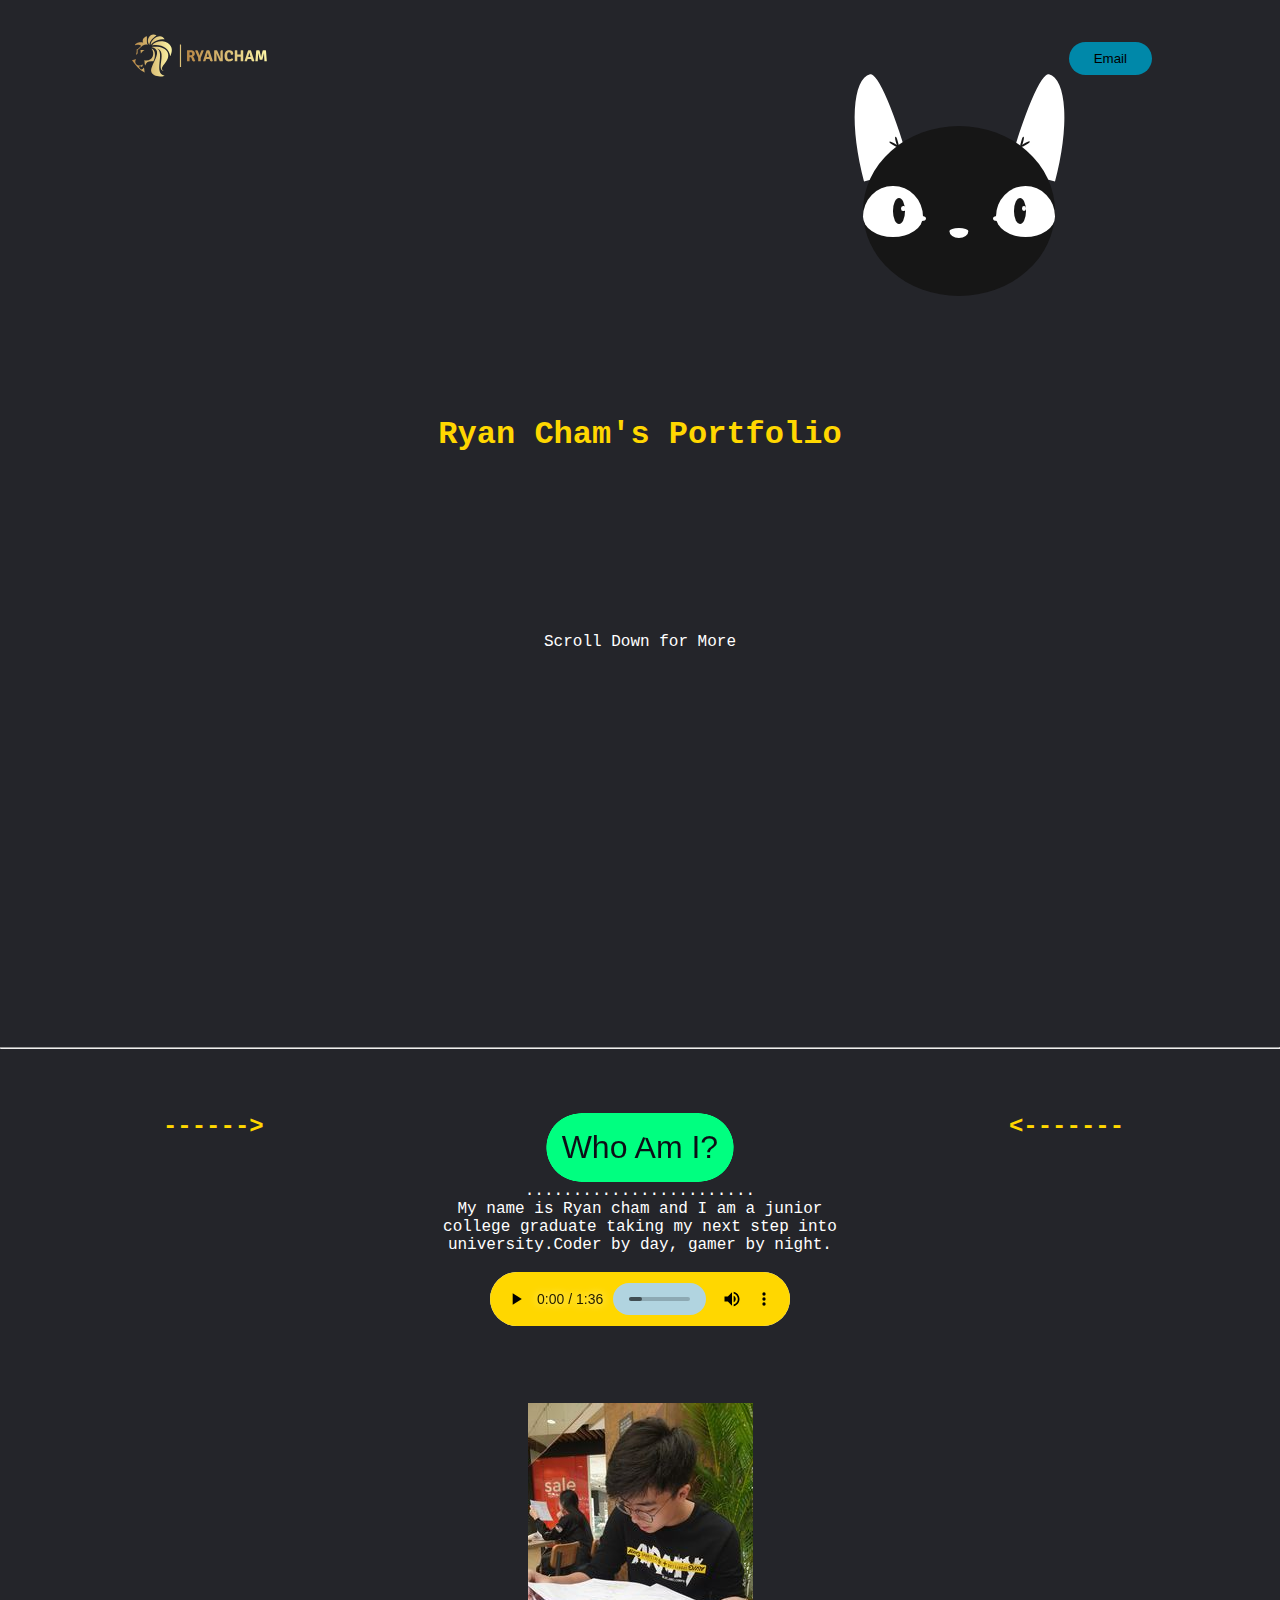
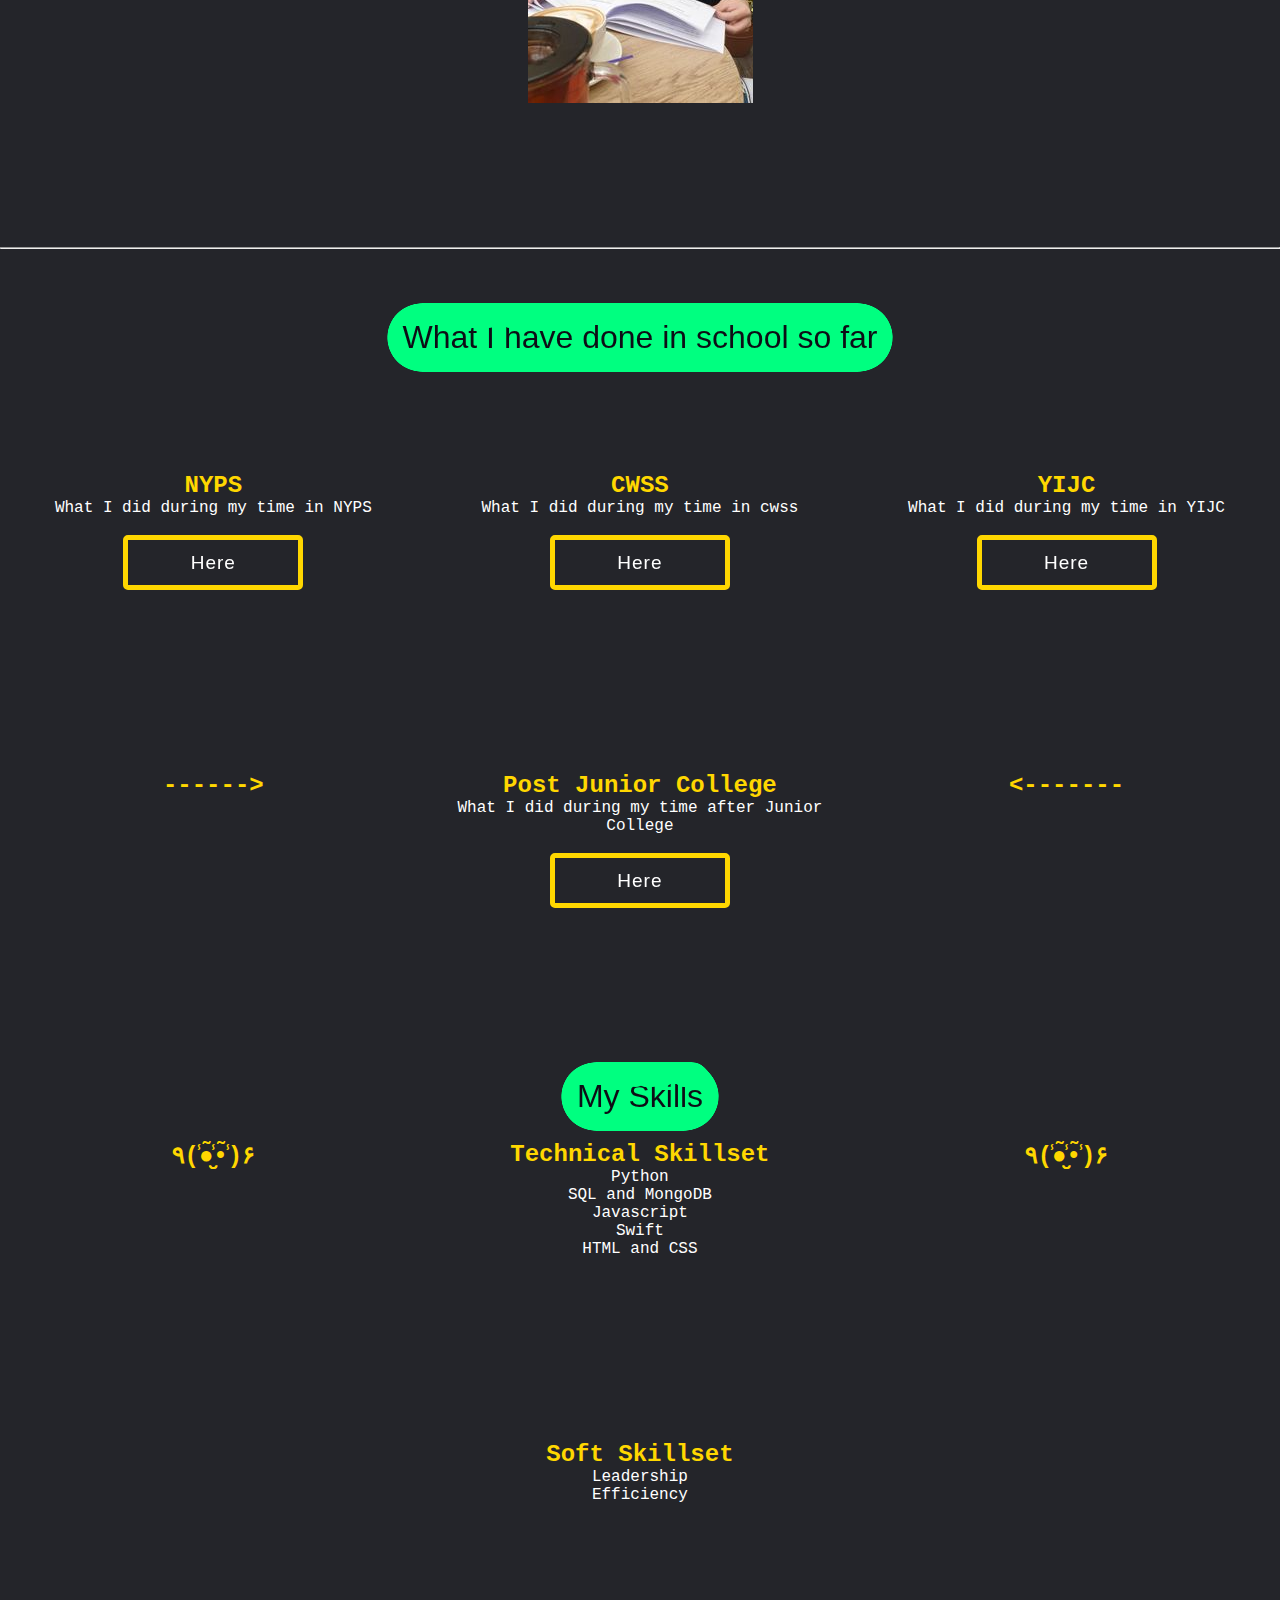
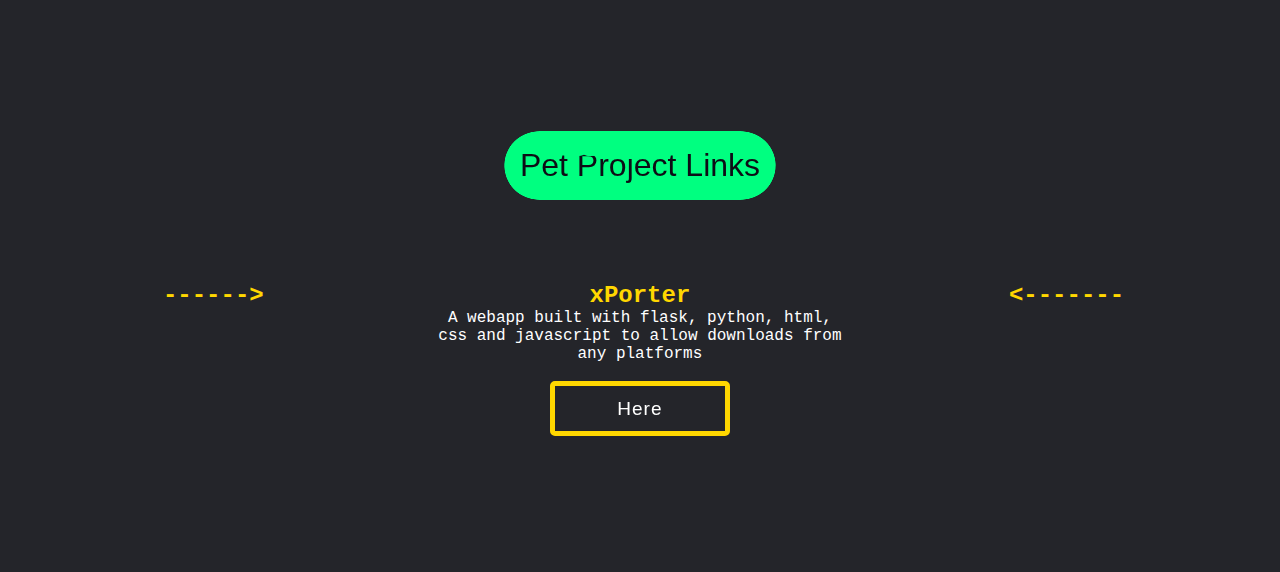
<file: updated portfolio/index.html>
<!DOCTYPE html>
<html lang="en" dir="ltr">
  <head>
    <meta charset="utf-8">
    <title>Personal Website</title>
    <link rel="stylesheet" href="style.css">
  </head>
  
  
  <style>
 body {
  font-family: 'Courier New', monospace;
}
  </style>
  <body>
   
  



  
<!---
    <div class="night">
      <div class="star"></div>
      <div class="star"></div>
      <div class="star"></div>
      <div class="star"></div>
      <div class="star"></div>
    </div>
--->
    <header>
        <nav>
            
            <img class="logo" src="images/ryancha.svg" alt='logo'>
            
        </nav>
        <a class="cta" href='mailto:ryanchamruiyang@gmail.com'><button>Email</button></a>

    </header>



    <div class="who">
      <div class="column" style="background-color:transparent;">
          <h2 style="color:gold"></h2>
          <p style="color:gold"></p>
        </div>
        <div class="column" style="background-color:transparent;">
         
        <br>
        
        </div>
      <div class="column" style="background-color:transparent;">
        <div class="cat">
          <div class="ear ear--left"></div>
          <div class="ear ear--right"></div>
          <div class="face">
            <div class="eye eye--left">
              <div class="eye-pupil"></div>
            </div>
            <div class="eye eye--right">
              <div class="eye-pupil"></div>
            </div>
            <div class="muzzle"></div>
          </div>
        </div>
        <h2 style="color:gold"></h2>
        <p style="color:gold"></p>
      </div>
  </div>











    

    <br><br><br><br><br><br><br><br><br><br><br>
    <div class="main1">
  
       <h1 style="color:gold">Ryan Cham's Portfolio</h1>
       
       <br><br><br><br><br><br><br><br><br><br>
        
      
       <p1 style="color:white">Scroll Down for More</p1>
    </div>
    <br><br><br><br><br><br><br><br><br><br><br><br><br><br><br><br><br><br><br><br><br><br>


<hr style="color:white"><br><br><br>
<div class="who">
    <div class="column" style="background-color:transparent;">
        <h2 style="color:gold">------></h2>
        <p style="color:gold"></p>
      </div>
      <div class="column" style="background-color:transparent;">
        <svg xmlns="http://www.w3.org/2000/svg" version="1.1">
          <defs>
              <filter id="gooey">
                  <!-- in="sourceGraphic" -->
                  <feGaussianBlur in="SourceGraphic" stdDeviation="5" result="blur" />
                  <feColorMatrix in="blur" type="matrix" values="1 0 0 0 0  0 1 0 0 0  0 0 1 0 0  0 0 0 19 -9" result="highContrastGraphic" />
                  <feComposite in="SourceGraphic" in2="highContrastGraphic" operator="atop" />
              </filter>
          </defs>
      </svg>
  
      <button id="gooey-button">
         Who Am I?
          <span class="bubbles">
              <span class="bubble"></span>
              <span class="bubble"></span>
              <span class="bubble"></span>
              <span class="bubble"></span>
              <span class="bubble"></span>
              <span class="bubble"></span>
              <span class="bubble"></span>
              <span class="bubble"></span>
              <span class="bubble"></span>
              <span class="bubble"></span>
          </span>
      </button>
        <p style="color:white">........................</p>
        <p style="color:white">My name is Ryan cham and I am a junior college graduate taking my next step into university.Coder by day, gamer by night.</p>
        <br>
        <audio controls autoplay=True>
          <source src="jazz.mp3" type="audio/mpeg">
        </audio>
      </div>
    <div class="column" style="background-color:transparent;">
      <h2 style="color:gold"><-------</h2>
      <p style="color:gold"></p>
    </div>
    
    <img src="images\ryancham.jpg" alt="me" class="center">
</div>
  



  <br> <br> <br> <br> <br> <br> <br> <br>
<hr style="color:white"><br><br><br>
<div class="main1">
  <svg xmlns="http://www.w3.org/2000/svg" version="1.1">
    <defs>
        <filter id="gooey">
            <!-- in="sourceGraphic" -->
            <feGaussianBlur in="SourceGraphic" stdDeviation="5" result="blur" />
            <feColorMatrix in="blur" type="matrix" values="1 0 0 0 0  0 1 0 0 0  0 0 1 0 0  0 0 0 19 -9" result="highContrastGraphic" />
            <feComposite in="SourceGraphic" in2="highContrastGraphic" operator="atop" />
        </filter>
    </defs>
</svg>

<button id="gooey-button">
    What I have done in school so far
    <span class="bubbles">
        <span class="bubble"></span>
        <span class="bubble"></span>
        <span class="bubble"></span>
        <span class="bubble"></span>
        <span class="bubble"></span>
        <span class="bubble"></span>
        <span class="bubble"></span>
        <span class="bubble"></span>
        <span class="bubble"></span>
        <span class="bubble"></span>
    </span>
</button>
</div>
<br><br><br><br><br>
<div class="who">
    <div class="column" style="background-color:transparent;">
        <h2 style="color:gold">NYPS</h2>
        <p style="color:white">What I did during my time in NYPS</p>
        <br>
      <span><a href="NYPS.html"></a></span>
        
      </div>
      <div class="column" style="background-color:transparent;">
        <h2 style="color:gold">CWSS</h2>
        <p style="color:white">What I did during my time in cwss</p>
        <br>
      <span><a href="cwss.html"></a></span>
        
      </div>
    <div class="column" style="background-color:transparent;">
      <h2 style="color:gold">YIJC</h2>
      <p style="color:white">What I did during my time in YIJC</p>
      <br>
      <span><a href="yijc.html"></a></span>
      
    </div>
</div>

<div class="who">
    <div class="column" style="background-color:transparent;">
        <h2 style="color:gold">------></h2>
        <p style="color:gold"></p>
      </div>
      <div class="column" style="background-color:transparent;">
        <h2 style="color:gold">Post Junior College</h2>
      <p style="color:white">What I did during my time after Junior College</p>
      <br>
      <span><a href="after.html"></a></span>
      </div>
    <div class="column" style="background-color:transparent;">
      <h2 style="color:gold"><-------</h2>
      <p style="color:gold"></p>
    </div>
</div>
<br><br><br><br><br><br><br><br>








<br><br><br><br><br><br><br><br>
<div class="main1">
  <svg xmlns="http://www.w3.org/2000/svg" version="1.1">
    <defs>
        <filter id="gooey">
            <!-- in="sourceGraphic" -->
            <feGaussianBlur in="SourceGraphic" stdDeviation="5" result="blur" />
            <feColorMatrix in="blur" type="matrix" values="1 0 0 0 0  0 1 0 0 0  0 0 1 0 0  0 0 0 19 -9" result="highContrastGraphic" />
            <feComposite in="SourceGraphic" in2="highContrastGraphic" operator="atop" />
        </filter>
    </defs>
</svg>

<button id="gooey-button">
    My Skills
    <span class="bubbles">
        <span class="bubble"></span>
        <span class="bubble"></span>
        <span class="bubble"></span>
        <span class="bubble"></span>
        <span class="bubble"></span>
        <span class="bubble"></span>
        <span class="bubble"></span>
        <span class="bubble"></span>
        <span class="bubble"></span>
        <span class="bubble"></span>
    </span>
</button>
</div>
<div class="who">
    
    <div class="column" style="background-color:transparent;">
        <h2 style="color:gold">٩(̾●̮̮̃̾•̃̾)۶</h2>
        <p style="color:gold"></p>
      </div>
      <div class="column" style="background-color:transparent;">
        <h2 style="color:gold">Technical Skillset</h2>
      <p style="color:white">Python</p>
      <p style="color:white">SQL and MongoDB</p>
      <p style="color:white">Javascript</p>
      <p style="color:white">Swift</p>
      <p style="color:white">HTML and CSS</p>
      <br>
      
      </div>
    <div class="column" style="background-color:transparent;">
      <h2 style="color:gold">٩(̾●̮̮̃̾•̃̾)۶</h2>
      <p style="color:gold"></p>
    </div>
</div>
<div class="who">
  <div class="column" style="background-color:transparent;">
      <h2 style="color:gold"></h2>
      <p style="color:gold"></p>
    </div>
    <div class="column" style="background-color:transparent;">
      <h2 style="color:gold">Soft Skillset</h2>
    <p style="color:white">Leadership</p>
    <p style="color:white">Efficiency</p>
    <br>
    
    </div>
  <div class="column" style="background-color:transparent;">
    <h2 style="color:gold"></h2>
    <p style="color:gold"></p>
  </div>
</div>

<br> <br> <br> <br> <br> <br> <br> <br>

<div class="main1">
  <svg xmlns="http://www.w3.org/2000/svg" version="1.1">
    <defs>
        <filter id="gooey">
            <!-- in="sourceGraphic" -->
            <feGaussianBlur in="SourceGraphic" stdDeviation="5" result="blur" />
            <feColorMatrix in="blur" type="matrix" values="1 0 0 0 0  0 1 0 0 0  0 0 1 0 0  0 0 0 19 -9" result="highContrastGraphic" />
            <feComposite in="SourceGraphic" in2="highContrastGraphic" operator="atop" />
        </filter>
    </defs>
</svg>

<button id="gooey-button">
    Pet Project Links
   
    <span class="bubbles">
        <span class="bubble"></span>
        <span class="bubble"></span>
        <span class="bubble"></span>
        <span class="bubble"></span>
        <span class="bubble"></span>
        <span class="bubble"></span>
        <span class="bubble"></span>
        <span class="bubble"></span>
        <span class="bubble"></span>
        <span class="bubble"></span>
    </span>

</button>

</div>
<br><br><br><br>
<div class="who">
  <div class="column" style="background-color:transparent;">
      <h2 style="color:gold">------></h2>
      <p style="color:gold"></p>
    </div>
    <div class="column" style="background-color:transparent;">
      <h2 style="color:gold">xPorter</h2>
    <p style="color:white">A webapp built with flask, python, html, css and javascript to allow downloads from any platforms</p>
    <br>
    <span><a href="https://github.com/OuroborosOnionRing/xPortersSubmission"></a></span>
    </div>
  <div class="column" style="background-color:transparent;">
    <h2 style="color:gold"><-------</h2>
    <p style="color:gold"></p>
  </div>
</div>


</body>
</html>
</file>
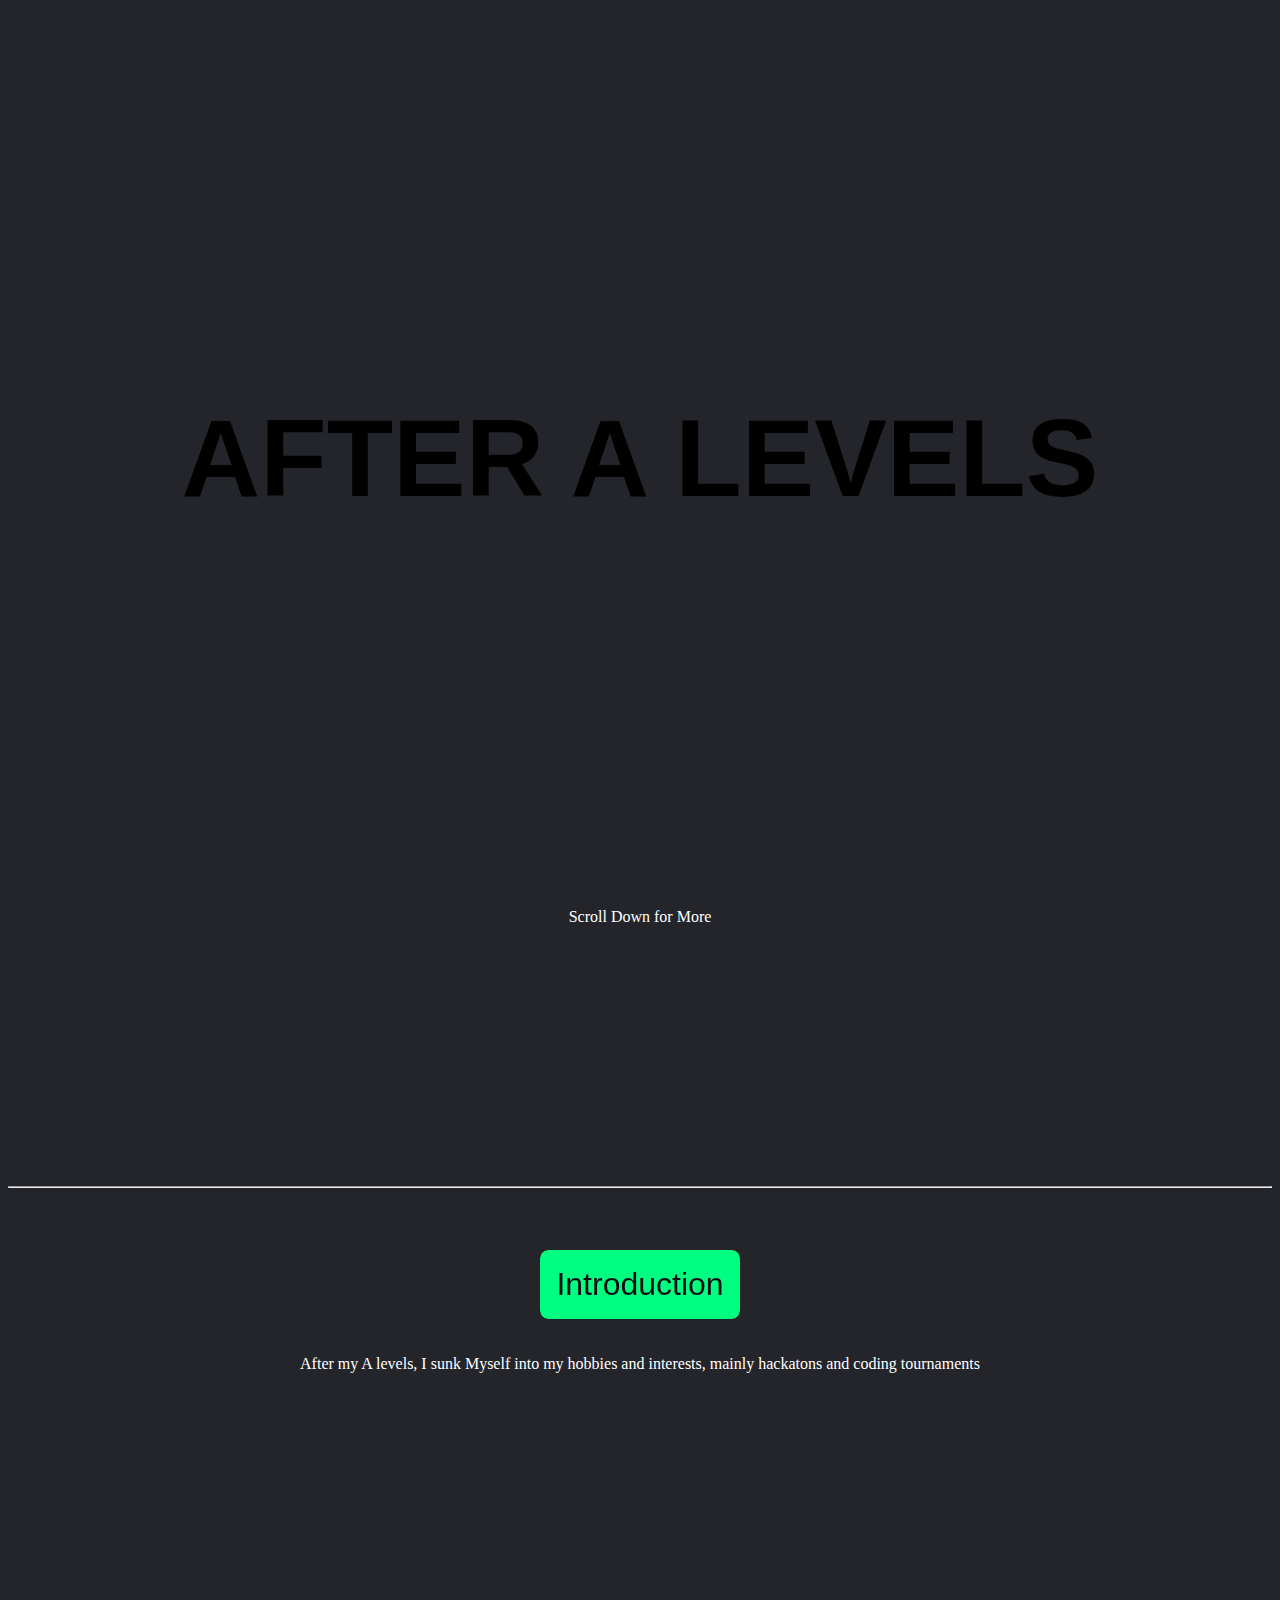
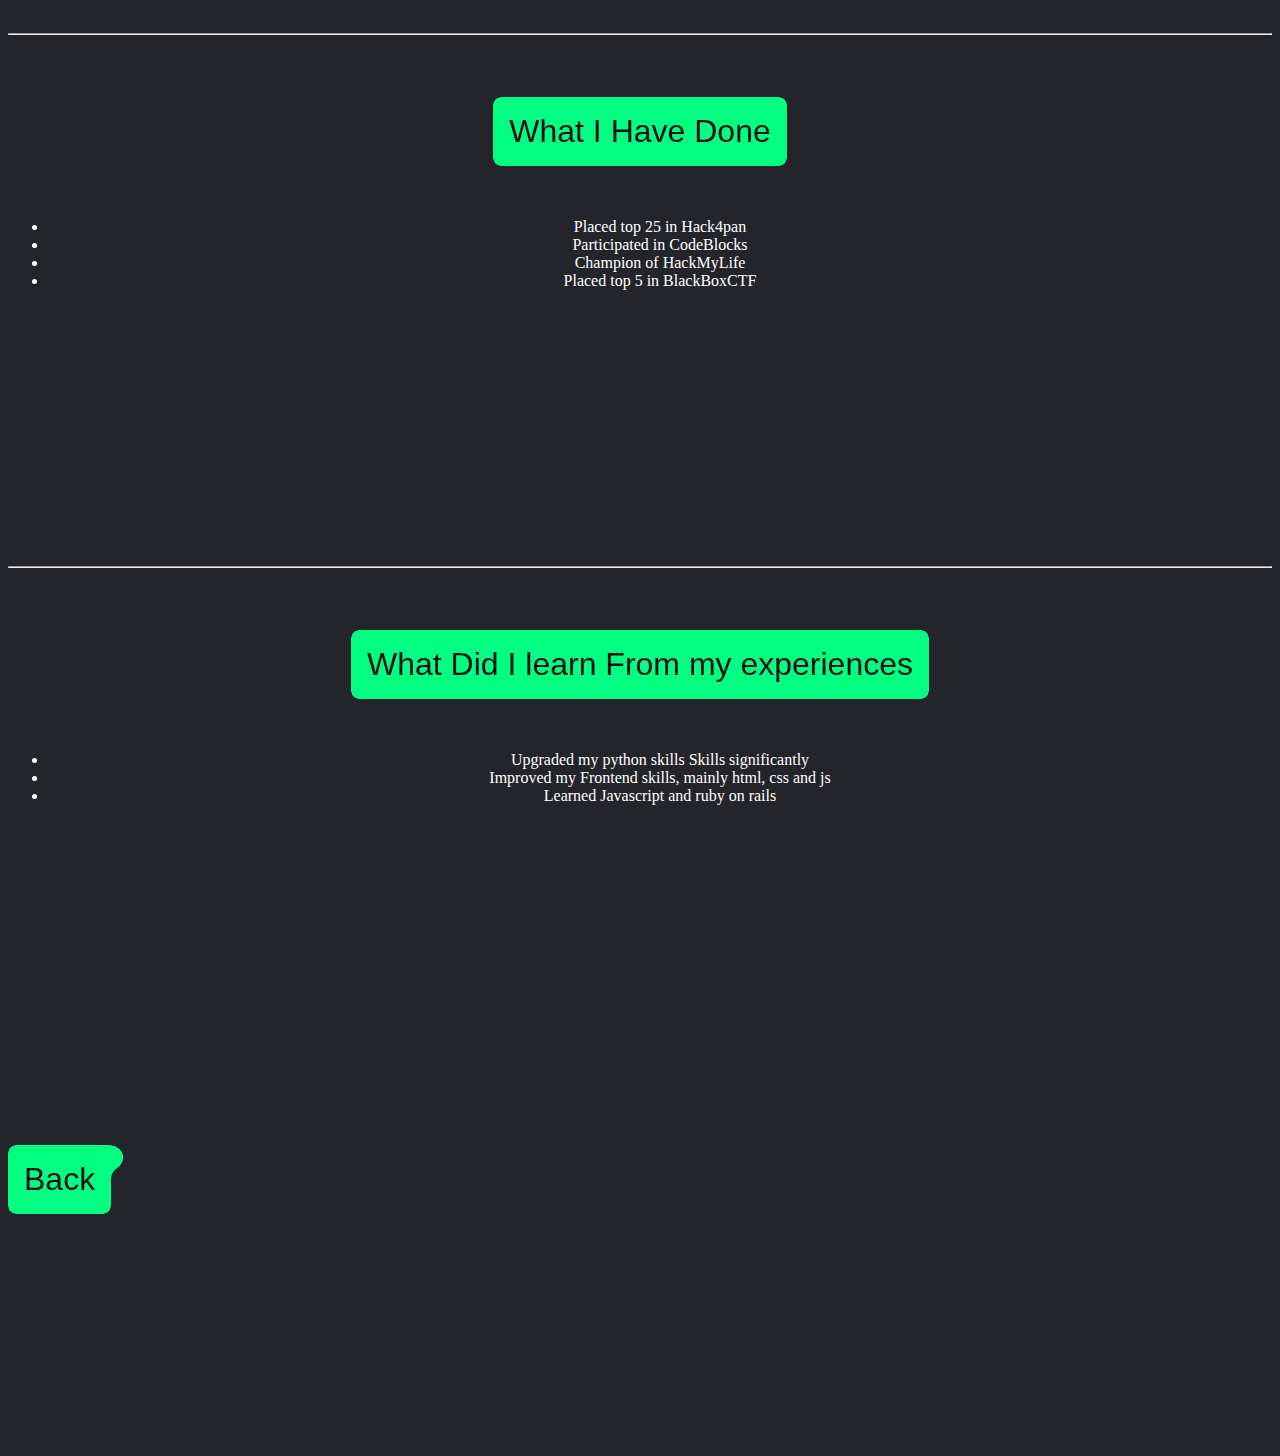
<file: updated portfolio/after.html>
<!DOCTYPE html>
<html lang="en">
<head>
    <meta charset="UTF-8">
    <meta http-equiv="X-UA-Compatible" content="IE=edge">
    <meta name="viewport" content="width=device-width, initial-scale=1.0">
    <title>Document</title>
    <link rel="stylesheet" href="p.css">
</head>
<body>
    


    <div class="container">
        <h2 class="title">
          <span class="title-word title-word-1">After</span>
          <span class="title-word title-word-2">A Levels</span>
        </h2>
      </div>
      <div class="main1">      
          <p1 style="color:white">Scroll Down for More</p1>
      </div>
      <br> <br> <br> <br> <br> <br> <br> <br> <br> <br> <br> <br> <br> <br>
    <hr style="color:white"><br><br><br>
    
















    <div class="main1">
        <svg xmlns="http://www.w3.org/2000/svg" version="1.1">
            <defs>
                <filter id="gooey">
                    <!-- in="sourceGraphic" -->
                    <feGaussianBlur in="SourceGraphic" stdDeviation="5" result="blur" />
                    <feColorMatrix in="blur" type="matrix" values="1 0 0 0 0  0 1 0 0 0  0 0 1 0 0  0 0 0 19 -9" result="highContrastGraphic" />
                    <feComposite in="SourceGraphic" in2="highContrastGraphic" operator="atop" />
                </filter>
            </defs>
        </svg>
    <div class="main1">
        <button id="gooey-button">
          Introduction
            <span class="bubbles">
                <span class="bubble"></span>
                <span class="bubble"></span>
                <span class="bubble"></span>
                <span class="bubble"></span>
                <span class="bubble"></span>
                <span class="bubble"></span>
                <span class="bubble"></span>
                <span class="bubble"></span>
                <span class="bubble"></span>
                <span class="bubble"></span>
            </span>
        </button>
    </div>
        <br><br>
        <p1 style="color:white">After my A levels, I sunk Myself into my hobbies and interests, mainly hackatons and coding tournaments</p1><br>
      
        

    </div>

    <br> <br> <br> <br> <br> <br> <br> <br> <br> <br> <br> <br> <br> <br>
    <hr style="color:white"><br><br><br>
  









    <div class="main1">
        <svg xmlns="http://www.w3.org/2000/svg" version="1.1">
            <defs>
                <filter id="gooey">
                    <!-- in="sourceGraphic" -->
                    <feGaussianBlur in="SourceGraphic" stdDeviation="5" result="blur" />
                    <feColorMatrix in="blur" type="matrix" values="1 0 0 0 0  0 1 0 0 0  0 0 1 0 0  0 0 0 19 -9" result="highContrastGraphic" />
                    <feComposite in="SourceGraphic" in2="highContrastGraphic" operator="atop" />
                </filter>
            </defs>
        </svg>
    <div class="main1">
        <button id="gooey-button">
          What I Have Done
            <span class="bubbles">
                <span class="bubble"></span>
                <span class="bubble"></span>
                <span class="bubble"></span>
                <span class="bubble"></span>
                <span class="bubble"></span>
                <span class="bubble"></span>
                <span class="bubble"></span>
                <span class="bubble"></span>
                <span class="bubble"></span>
                <span class="bubble"></span>
            </span>
        </button>
    </div>
        <br><br>
        <ul>
            <li style="color:white">Placed top 25 in Hack4pan</li>
            <li style="color:white">Participated in CodeBlocks</li>
            <li style="color:white">Champion of HackMyLife</li>
            <li style="color:white">Placed top 5 in BlackBoxCTF</li>
        
        </ul>

    </div>
















    <br> <br> <br> <br> <br> <br> <br> <br> <br> <br> <br> <br> <br> <br>
    <hr style="color:white"><br><br><br>
    <div class="main1">
        <svg xmlns="http://www.w3.org/2000/svg" version="1.1">
            <defs>
                <filter id="gooey">
                    <!-- in="sourceGraphic" -->
                    <feGaussianBlur in="SourceGraphic" stdDeviation="5" result="blur" />
                    <feColorMatrix in="blur" type="matrix" values="1 0 0 0 0  0 1 0 0 0  0 0 1 0 0  0 0 0 19 -9" result="highContrastGraphic" />
                    <feComposite in="SourceGraphic" in2="highContrastGraphic" operator="atop" />
                </filter>
            </defs>
        </svg>
    <div class="main1">
        <button id="gooey-button">
          What Did I learn From my experiences
            <span class="bubbles">
                <span class="bubble"></span>
                <span class="bubble"></span>
                <span class="bubble"></span>
                <span class="bubble"></span>
                <span class="bubble"></span>
                <span class="bubble"></span>
                <span class="bubble"></span>
                <span class="bubble"></span>
                <span class="bubble"></span>
                <span class="bubble"></span>
            </span>
        </button>
    </div>
        <br><br>
        <ul>
            <li style="color:white">Upgraded my python skills Skills significantly</li>
            <li style="color:white">Improved my Frontend skills, mainly html, css and js</li>
            <li style="color:white">Learned Javascript and ruby on rails</li>
            
        </ul>

    </div>


    <br> <br> <br> <br>
    
<br> <br> <br> <br> <br> <br> <br> <br> <br> <br> <br> <br> <br> <br>



<defs>
    <filter id="gooey">
        <!-- in="sourceGraphic" -->
        <feGaussianBlur in="SourceGraphic" stdDeviation="5" result="blur" />
        <feColorMatrix in="blur" type="matrix" values="1 0 0 0 0  0 1 0 0 0  0 0 1 0 0  0 0 0 19 -9" result="highContrastGraphic" />
        <feComposite in="SourceGraphic" in2="highContrastGraphic" operator="atop" />
    </filter>
</defs>
</svg>
<div class="center"></div>
<a href="index.html">
<button id="gooey-button">
 Back
<span class="bubbles">
    
    <span class="bubble"></span>
    <span class="bubble"></span>
    <span class="bubble"></span>
    <span class="bubble"></span>
    <span class="bubble"></span>
    <span class="bubble"></span>
    <span class="bubble"></span>
    <span class="bubble"></span>
    <span class="bubble"></span>
    <span class="bubble"></span>
</span>
</button>
</a>
</div>




<br> <br> <br> <br> <br> <br> <br> <br> <br> <br> <br> <br> <br> <br>
</body>


</html>
</file>
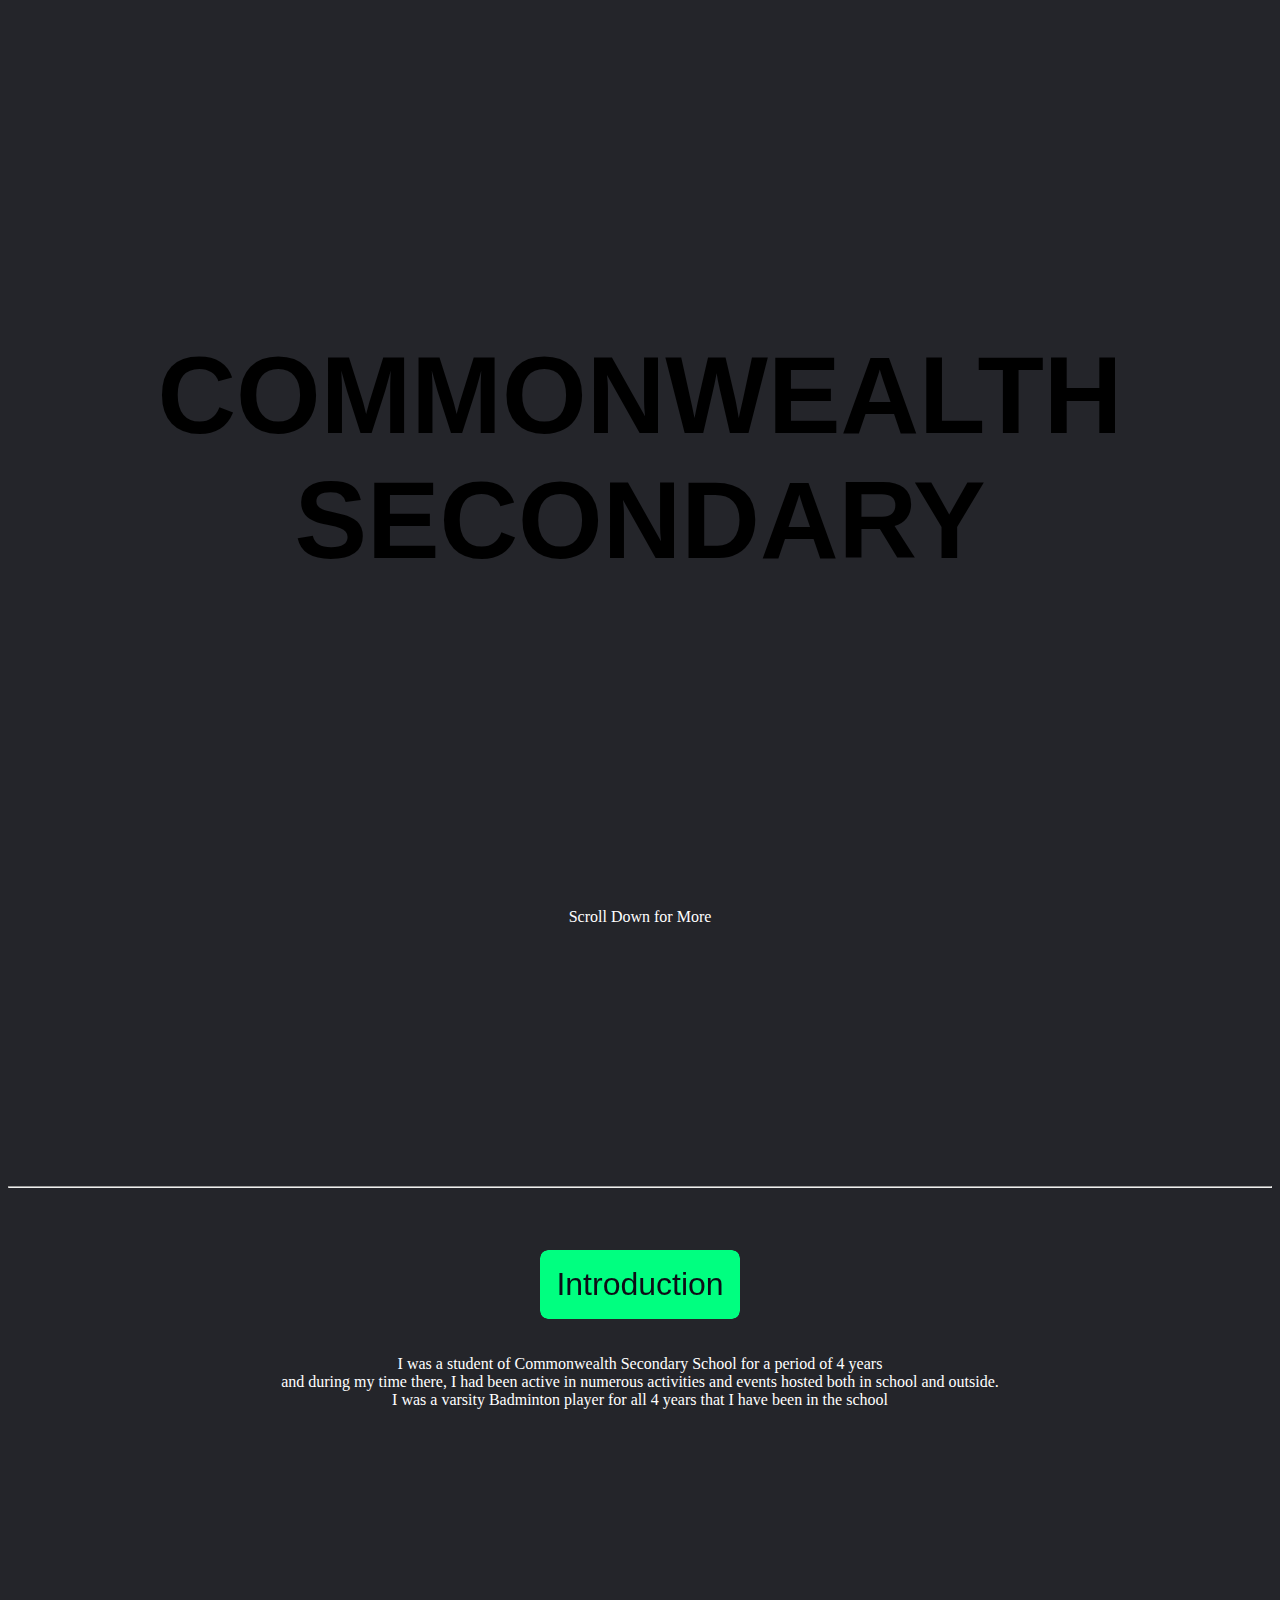
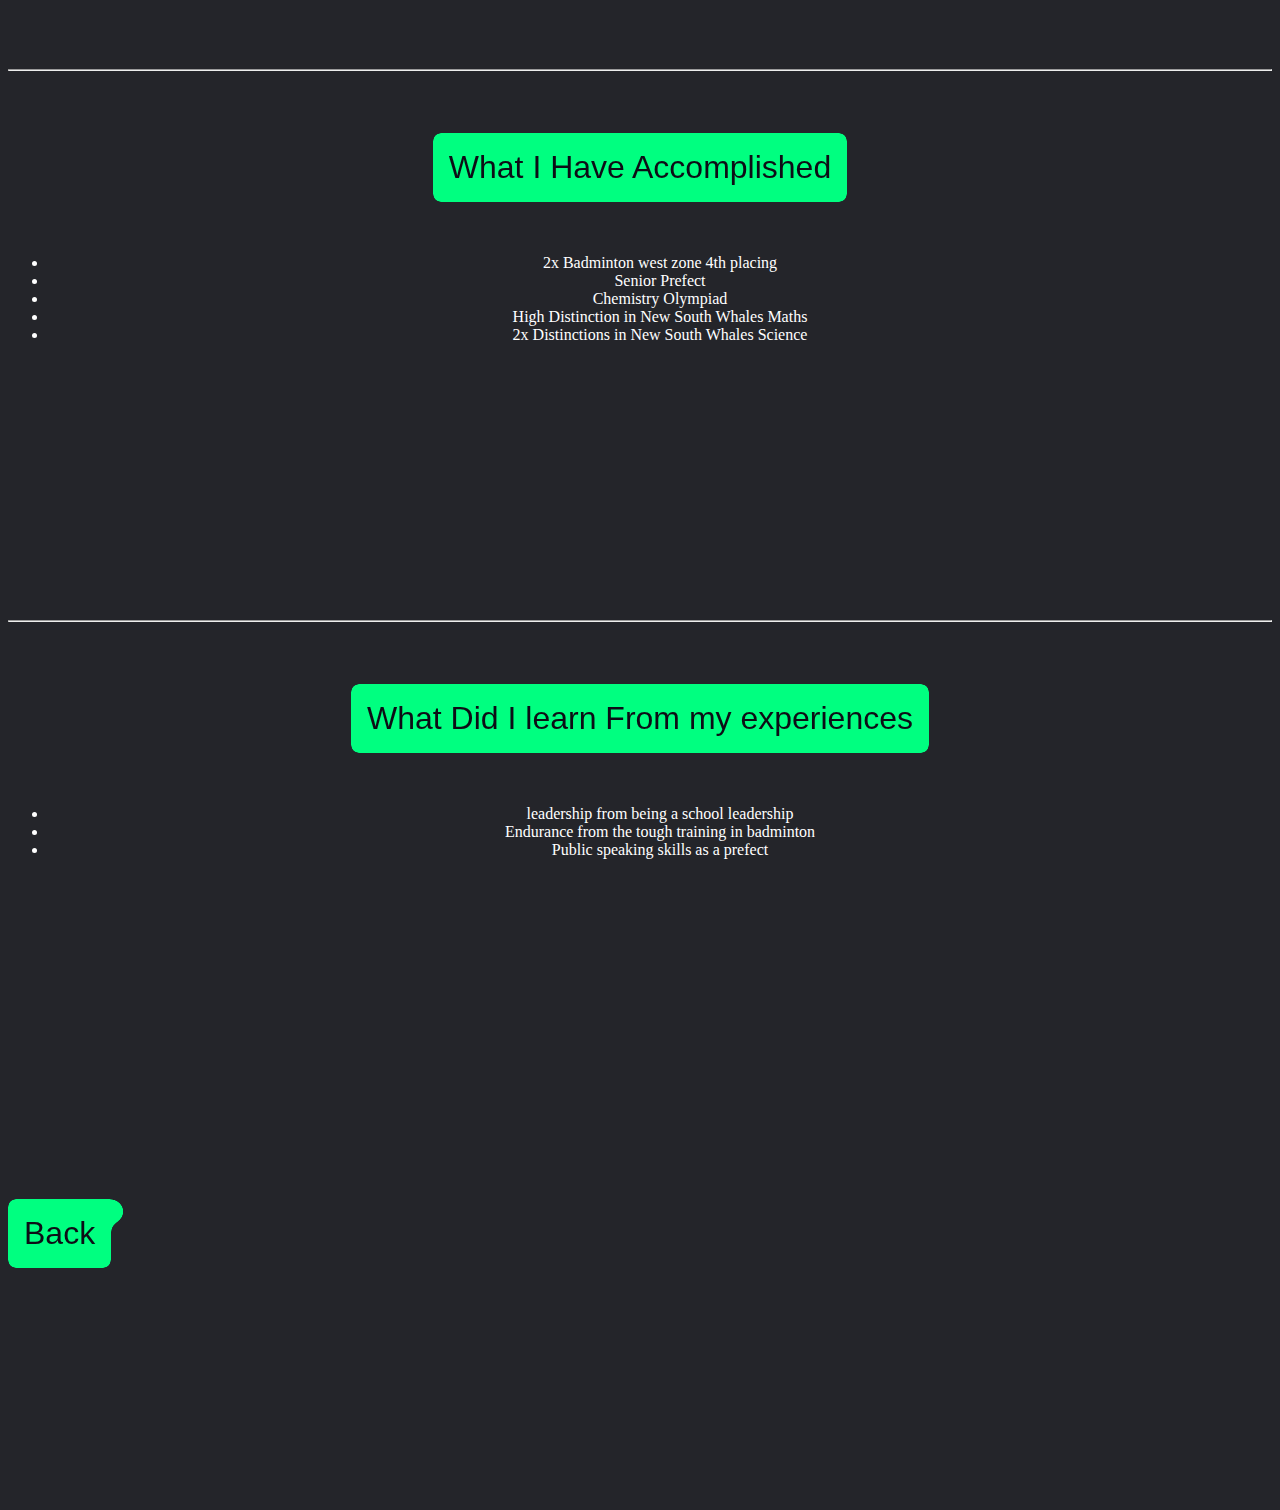
<file: updated portfolio/cwss.html>
<!DOCTYPE html>
<html lang="en">
<head>
    <meta charset="UTF-8">
    <meta http-equiv="X-UA-Compatible" content="IE=edge">
    <meta name="viewport" content="width=device-width, initial-scale=1.0">
    <title>Document</title>
    <link rel="stylesheet" href="p.css">
</head>
<body>
    


    <div class="container">
        <h2 class="title">
          <span class="title-word title-word-1">Commonwealth</span>
          <span class="title-word title-word-2">Secondary</span>
        </h2>
      </div>
      <div class="main1">      
          <p1 style="color:white">Scroll Down for More</p1>
      </div>
      <br> <br> <br> <br> <br> <br> <br> <br> <br> <br> <br> <br> <br> <br>
    <hr style="color:white"><br><br><br>
    
















    <div class="main1">
        <svg xmlns="http://www.w3.org/2000/svg" version="1.1">
            <defs>
                <filter id="gooey">
                    <!-- in="sourceGraphic" -->
                    <feGaussianBlur in="SourceGraphic" stdDeviation="5" result="blur" />
                    <feColorMatrix in="blur" type="matrix" values="1 0 0 0 0  0 1 0 0 0  0 0 1 0 0  0 0 0 19 -9" result="highContrastGraphic" />
                    <feComposite in="SourceGraphic" in2="highContrastGraphic" operator="atop" />
                </filter>
            </defs>
        </svg>
    <div class="main1">
        <button id="gooey-button">
          Introduction
            <span class="bubbles">
                <span class="bubble"></span>
                <span class="bubble"></span>
                <span class="bubble"></span>
                <span class="bubble"></span>
                <span class="bubble"></span>
                <span class="bubble"></span>
                <span class="bubble"></span>
                <span class="bubble"></span>
                <span class="bubble"></span>
                <span class="bubble"></span>
            </span>
        </button>
    </div>
        <br><br>
        <p1 style="color:white">I was a student of Commonwealth Secondary School for a period of 4 years</p1><br>
        <p1 style="color:white">and during my time there, I had been active in numerous activities and events hosted both in school and outside.</p1><br>
        <p1 style="color:white">I was a varsity Badminton player for all 4 years that I have been in the school</p1>
        <p1 style="color:white"></p1>
        

    </div>

    <br> <br> <br> <br> <br> <br> <br> <br> <br> <br> <br> <br> <br> <br>
    <hr style="color:white"><br><br><br>
  









    <div class="main1">
        <svg xmlns="http://www.w3.org/2000/svg" version="1.1">
            <defs>
                <filter id="gooey">
                    <!-- in="sourceGraphic" -->
                    <feGaussianBlur in="SourceGraphic" stdDeviation="5" result="blur" />
                    <feColorMatrix in="blur" type="matrix" values="1 0 0 0 0  0 1 0 0 0  0 0 1 0 0  0 0 0 19 -9" result="highContrastGraphic" />
                    <feComposite in="SourceGraphic" in2="highContrastGraphic" operator="atop" />
                </filter>
            </defs>
        </svg>
    <div class="main1">
        <button id="gooey-button">
          What I Have Accomplished
            <span class="bubbles">
                <span class="bubble"></span>
                <span class="bubble"></span>
                <span class="bubble"></span>
                <span class="bubble"></span>
                <span class="bubble"></span>
                <span class="bubble"></span>
                <span class="bubble"></span>
                <span class="bubble"></span>
                <span class="bubble"></span>
                <span class="bubble"></span>
            </span>
        </button>
    </div>
        <br><br>
        <ul>
            <li style="color:white">2x Badminton west zone 4th placing</li>
            <li style="color:white">Senior Prefect</li>
            <li style="color:white">Chemistry Olympiad</li>
            <li style="color:white">High Distinction in New South Whales Maths</li>
            <li style="color:white">2x Distinctions in New South Whales Science</li>
        </ul>

    </div>
















    <br> <br> <br> <br> <br> <br> <br> <br> <br> <br> <br> <br> <br> <br>
    <hr style="color:white"><br><br><br>
    <div class="main1">
        <svg xmlns="http://www.w3.org/2000/svg" version="1.1">
            <defs>
                <filter id="gooey">
                    <!-- in="sourceGraphic" -->
                    <feGaussianBlur in="SourceGraphic" stdDeviation="5" result="blur" />
                    <feColorMatrix in="blur" type="matrix" values="1 0 0 0 0  0 1 0 0 0  0 0 1 0 0  0 0 0 19 -9" result="highContrastGraphic" />
                    <feComposite in="SourceGraphic" in2="highContrastGraphic" operator="atop" />
                </filter>
            </defs>
        </svg>
    <div class="main1">
        <button id="gooey-button">
          What Did I learn From my experiences
            <span class="bubbles">
                <span class="bubble"></span>
                <span class="bubble"></span>
                <span class="bubble"></span>
                <span class="bubble"></span>
                <span class="bubble"></span>
                <span class="bubble"></span>
                <span class="bubble"></span>
                <span class="bubble"></span>
                <span class="bubble"></span>
                <span class="bubble"></span>
            </span>
        </button>
    </div>
        <br><br>
        <ul>
            <li style="color:white">leadership from being a school leadership</li>
            <li style="color:white">Endurance from the tough training in badminton</li>
            <li style="color:white">Public speaking skills as a prefect</li>
        </ul>

    </div>


    <br> <br> <br> <br>
    
<br> <br> <br> <br> <br> <br> <br> <br> <br> <br> <br> <br> <br> <br>



<defs>
    <filter id="gooey">
        <!-- in="sourceGraphic" -->
        <feGaussianBlur in="SourceGraphic" stdDeviation="5" result="blur" />
        <feColorMatrix in="blur" type="matrix" values="1 0 0 0 0  0 1 0 0 0  0 0 1 0 0  0 0 0 19 -9" result="highContrastGraphic" />
        <feComposite in="SourceGraphic" in2="highContrastGraphic" operator="atop" />
    </filter>
</defs>
</svg>
<div class="center"></div>
<a href="index.html">
<button id="gooey-button">
 Back
<span class="bubbles">
    
    <span class="bubble"></span>
    <span class="bubble"></span>
    <span class="bubble"></span>
    <span class="bubble"></span>
    <span class="bubble"></span>
    <span class="bubble"></span>
    <span class="bubble"></span>
    <span class="bubble"></span>
    <span class="bubble"></span>
    <span class="bubble"></span>
</span>
</button>
</a>
</div>




<br> <br> <br> <br> <br> <br> <br> <br> <br> <br> <br> <br> <br> <br>
</body>


</html>
</file>
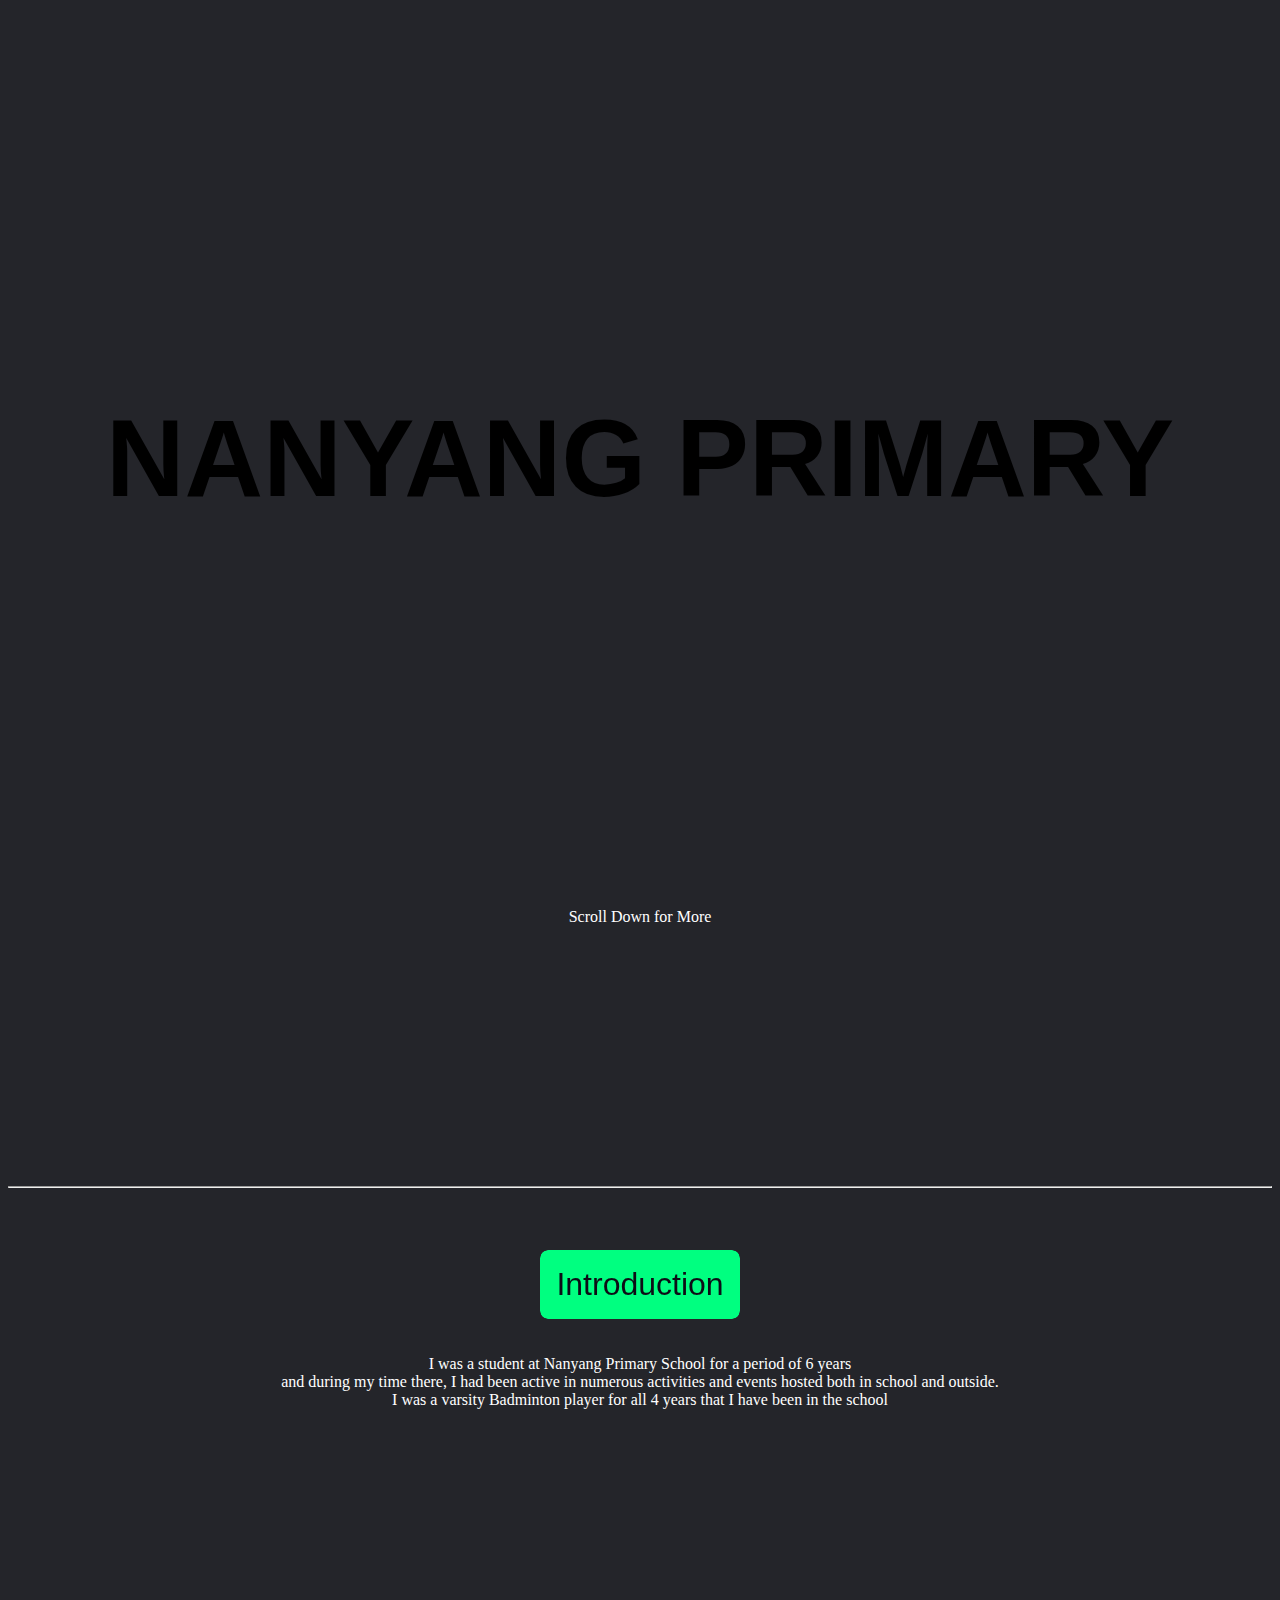
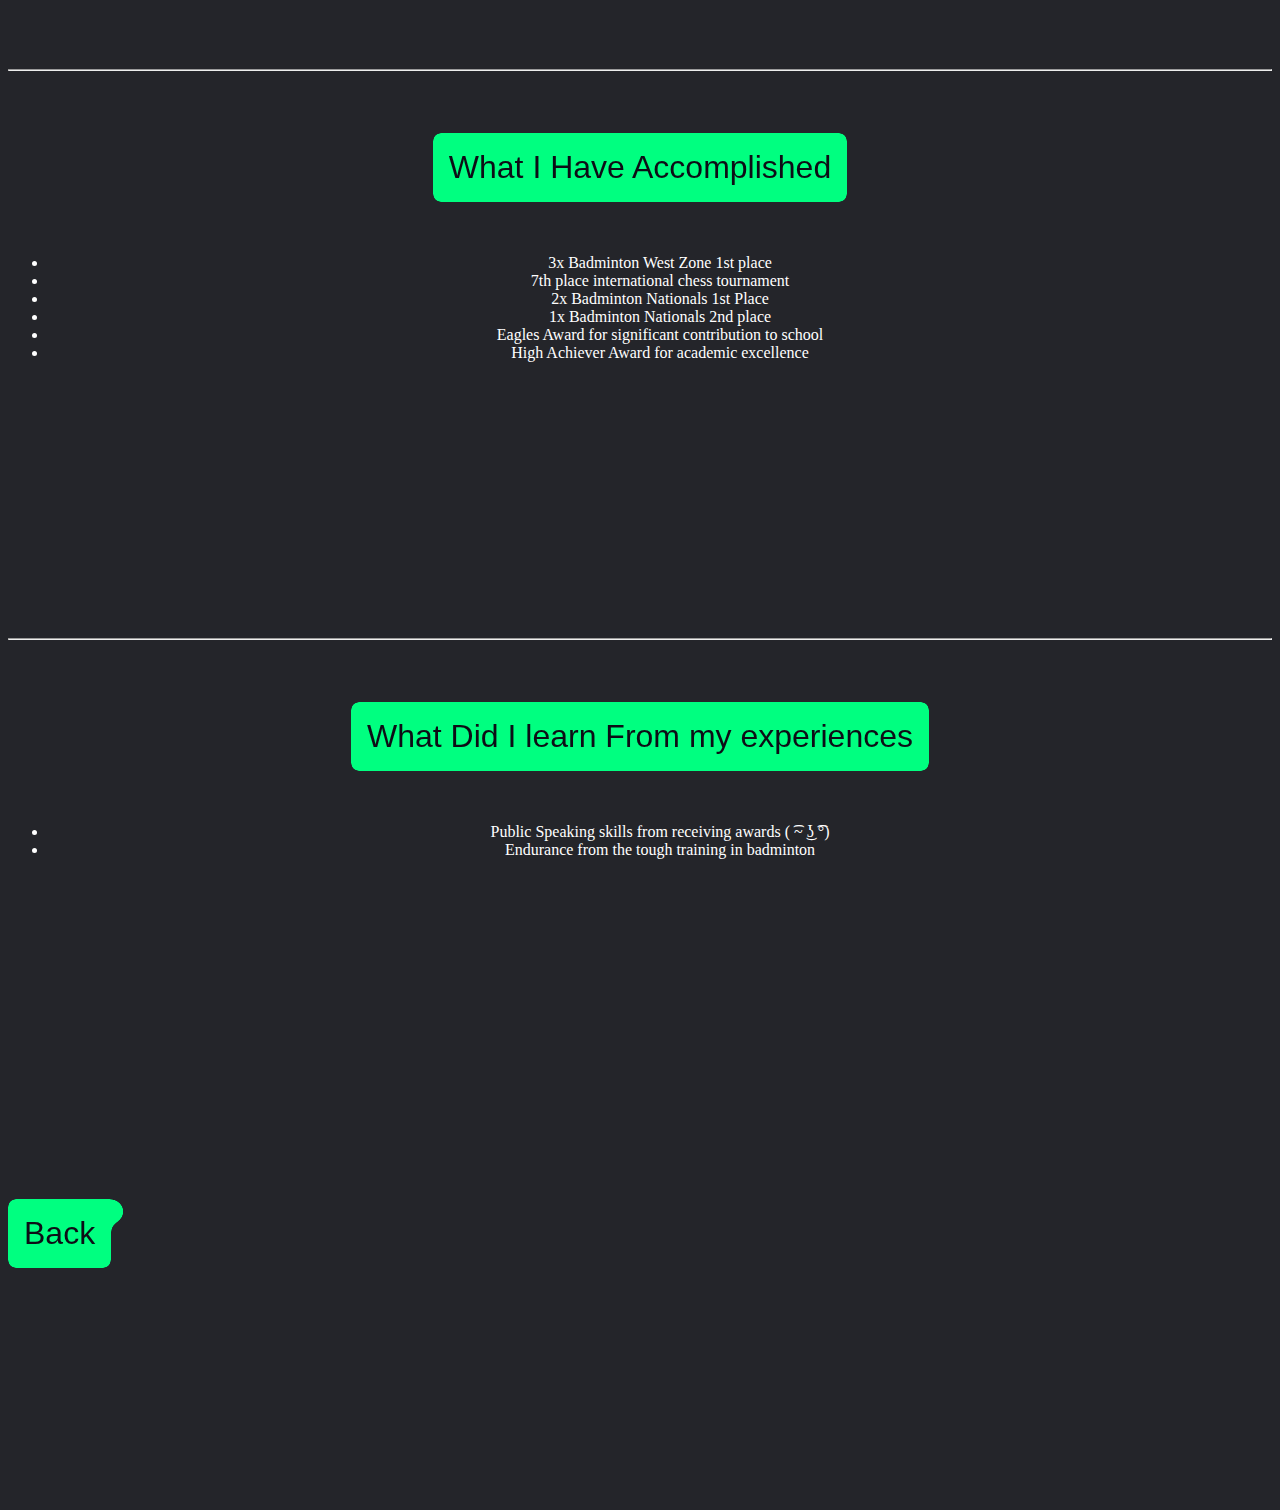
<file: updated portfolio/NYPS.html>
<!DOCTYPE html>
<html lang="en">
<head>
    <meta charset="UTF-8">
    <meta http-equiv="X-UA-Compatible" content="IE=edge">
    <meta name="viewport" content="width=device-width, initial-scale=1.0">
    <title>Document</title>
    <link rel="stylesheet" href="p.css">
</head>
<body>
    


    <div class="container">
        <h2 class="title">
          <span class="title-word title-word-1">Nanyang</span>
          <span class="title-word title-word-2">Primary</span>
        </h2>
      </div>
      <div class="main1">      
          <p1 style="color:white">Scroll Down for More</p1>
      </div>
      <br> <br> <br> <br> <br> <br> <br> <br> <br> <br> <br> <br> <br> <br>
    <hr style="color:white"><br><br><br>
    
















    <div class="main1">
        <svg xmlns="http://www.w3.org/2000/svg" version="1.1">
            <defs>
                <filter id="gooey">
                    <!-- in="sourceGraphic" -->
                    <feGaussianBlur in="SourceGraphic" stdDeviation="5" result="blur" />
                    <feColorMatrix in="blur" type="matrix" values="1 0 0 0 0  0 1 0 0 0  0 0 1 0 0  0 0 0 19 -9" result="highContrastGraphic" />
                    <feComposite in="SourceGraphic" in2="highContrastGraphic" operator="atop" />
                </filter>
            </defs>
        </svg>
    <div class="main1">
        <button id="gooey-button">
          Introduction
            <span class="bubbles">
                <span class="bubble"></span>
                <span class="bubble"></span>
                <span class="bubble"></span>
                <span class="bubble"></span>
                <span class="bubble"></span>
                <span class="bubble"></span>
                <span class="bubble"></span>
                <span class="bubble"></span>
                <span class="bubble"></span>
                <span class="bubble"></span>
            </span>
        </button>
    </div>
        <br><br>
        <p1 style="color:white">I was a student at Nanyang Primary School for a period of 6 years</p1><br>
        <p1 style="color:white">and during my time there, I had been active in numerous activities and events hosted both in school and outside.</p1><br>
        <p1 style="color:white">I was a varsity Badminton player for all 4 years that I have been in the school</p1>
        <p1 style="color:white"></p1>
        

    </div>

    <br> <br> <br> <br> <br> <br> <br> <br> <br> <br> <br> <br> <br> <br>
    <hr style="color:white"><br><br><br>
  









    <div class="main1">
        <svg xmlns="http://www.w3.org/2000/svg" version="1.1">
            <defs>
                <filter id="gooey">
                    <!-- in="sourceGraphic" -->
                    <feGaussianBlur in="SourceGraphic" stdDeviation="5" result="blur" />
                    <feColorMatrix in="blur" type="matrix" values="1 0 0 0 0  0 1 0 0 0  0 0 1 0 0  0 0 0 19 -9" result="highContrastGraphic" />
                    <feComposite in="SourceGraphic" in2="highContrastGraphic" operator="atop" />
                </filter>
            </defs>
        </svg>
    <div class="main1">
        <button id="gooey-button">
          What I Have Accomplished
            <span class="bubbles">
                <span class="bubble"></span>
                <span class="bubble"></span>
                <span class="bubble"></span>
                <span class="bubble"></span>
                <span class="bubble"></span>
                <span class="bubble"></span>
                <span class="bubble"></span>
                <span class="bubble"></span>
                <span class="bubble"></span>
                <span class="bubble"></span>
            </span>
        </button>
    </div>
        <br><br>
        <ul>
            <li style="color:white">3x Badminton West Zone 1st place</li>
            <li style="color:white">7th place international chess tournament</li>
            <li style="color:white">2x Badminton Nationals 1st Place</li>
            <li style="color:white">1x Badminton Nationals 2nd place</li>
            <li style="color:white">Eagles Award for significant contribution to school</li>
            <li style="color:white">High Achiever Award for academic excellence</li>
        </ul>

    </div>
















    <br> <br> <br> <br> <br> <br> <br> <br> <br> <br> <br> <br> <br> <br>
    <hr style="color:white"><br><br><br>
    <div class="main1">
        <svg xmlns="http://www.w3.org/2000/svg" version="1.1">
            <defs>
                <filter id="gooey">
                    <!-- in="sourceGraphic" -->
                    <feGaussianBlur in="SourceGraphic" stdDeviation="5" result="blur" />
                    <feColorMatrix in="blur" type="matrix" values="1 0 0 0 0  0 1 0 0 0  0 0 1 0 0  0 0 0 19 -9" result="highContrastGraphic" />
                    <feComposite in="SourceGraphic" in2="highContrastGraphic" operator="atop" />
                </filter>
            </defs>
        </svg>
    <div class="main1">
        <button id="gooey-button">
          What Did I learn From my experiences
            <span class="bubbles">
                <span class="bubble"></span>
                <span class="bubble"></span>
                <span class="bubble"></span>
                <span class="bubble"></span>
                <span class="bubble"></span>
                <span class="bubble"></span>
                <span class="bubble"></span>
                <span class="bubble"></span>
                <span class="bubble"></span>
                <span class="bubble"></span>
            </span>
        </button>
    </div>
        <br><br>
        <ul>
            <li style="color:white">Public Speaking skills from receiving awards ( ͡~ ͜ʖ ͡°)</li>
            <li style="color:white">Endurance from the tough training in badminton</li>
            
        </ul>

    </div>


    <br> <br> <br> <br>
    
<br> <br> <br> <br> <br> <br> <br> <br> <br> <br> <br> <br> <br> <br>



<defs>
    <filter id="gooey">
        <!-- in="sourceGraphic" -->
        <feGaussianBlur in="SourceGraphic" stdDeviation="5" result="blur" />
        <feColorMatrix in="blur" type="matrix" values="1 0 0 0 0  0 1 0 0 0  0 0 1 0 0  0 0 0 19 -9" result="highContrastGraphic" />
        <feComposite in="SourceGraphic" in2="highContrastGraphic" operator="atop" />
    </filter>
</defs>
</svg>
<div class="center"></div>
<a href="index.html">
<button id="gooey-button">
 Back
<span class="bubbles">
    
    <span class="bubble"></span>
    <span class="bubble"></span>
    <span class="bubble"></span>
    <span class="bubble"></span>
    <span class="bubble"></span>
    <span class="bubble"></span>
    <span class="bubble"></span>
    <span class="bubble"></span>
    <span class="bubble"></span>
    <span class="bubble"></span>
</span>
</button>
</a>
</div>




<br> <br> <br> <br> <br> <br> <br> <br> <br> <br> <br> <br> <br> <br>
</body>


</html>
</file>
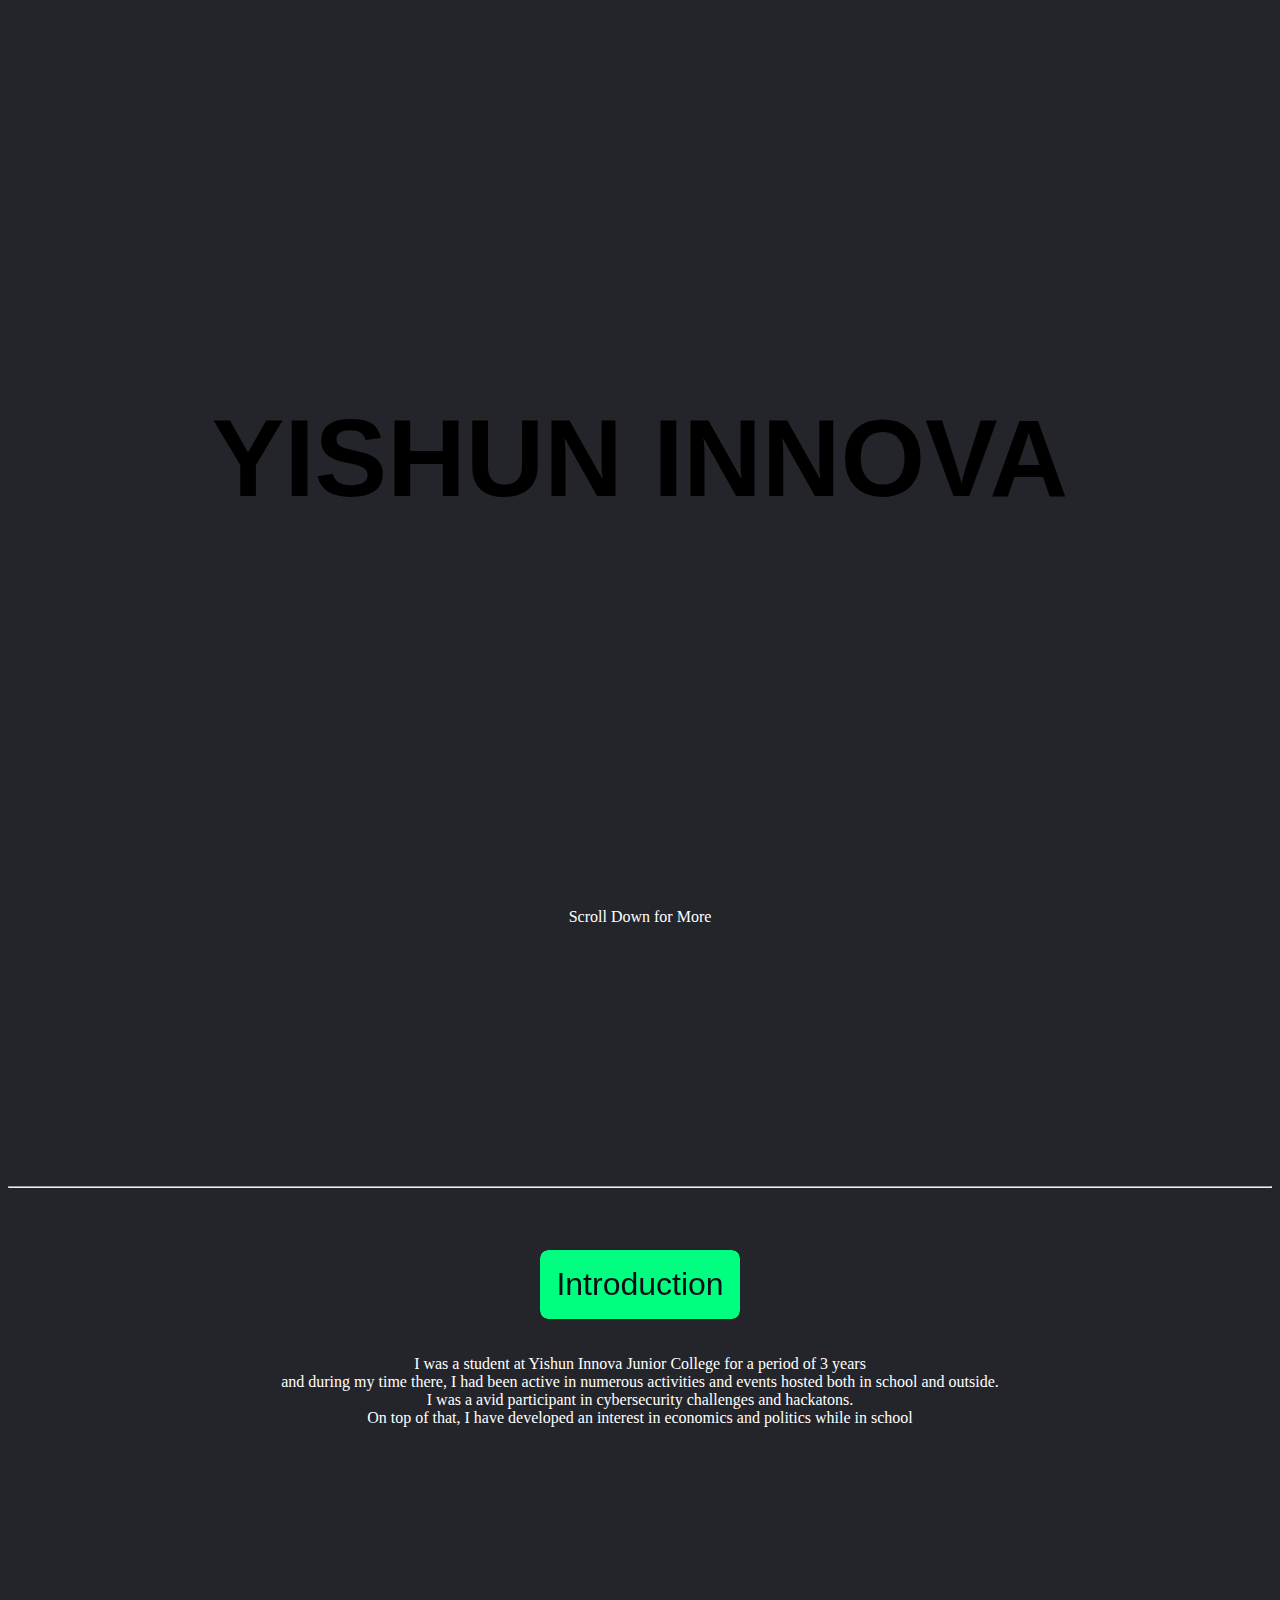
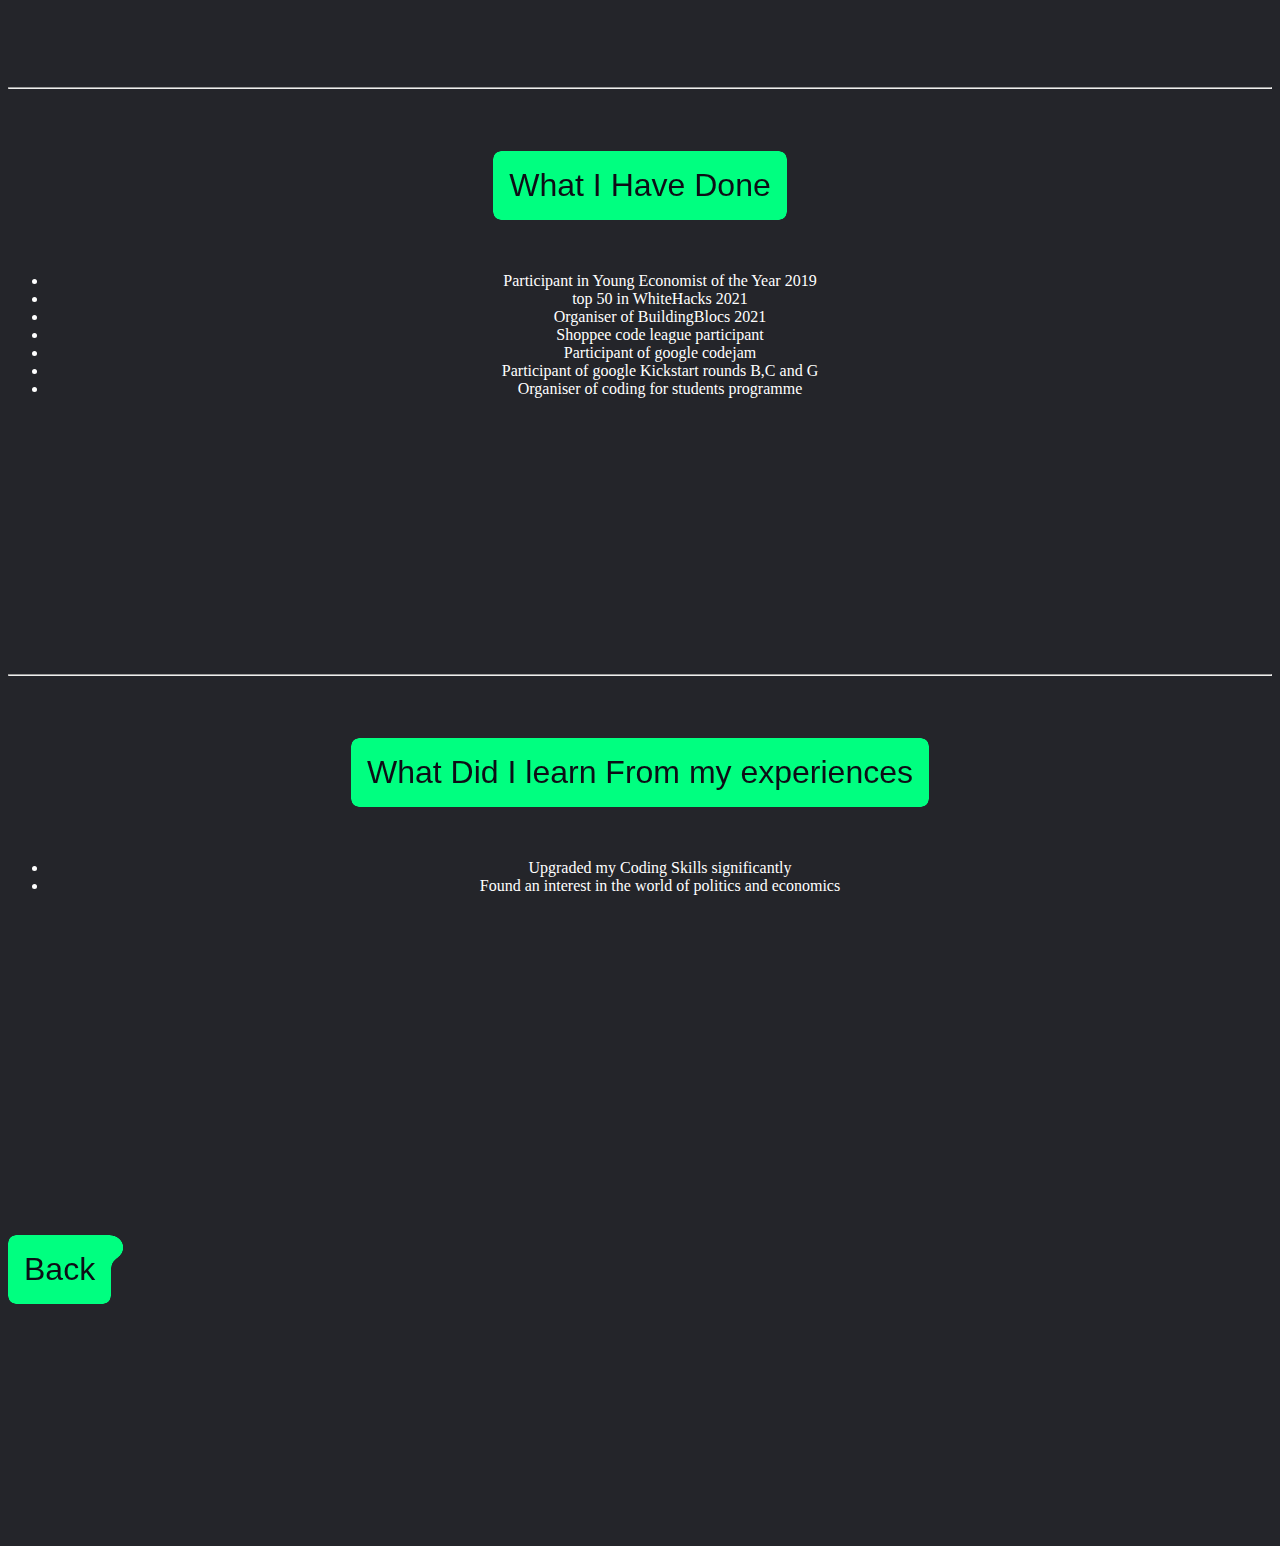
<file: updated portfolio/yijc.html>
<!DOCTYPE html>
<html lang="en">
<head>
    <meta charset="UTF-8">
    <meta http-equiv="X-UA-Compatible" content="IE=edge">
    <meta name="viewport" content="width=device-width, initial-scale=1.0">
    <title>Document</title>
    <link rel="stylesheet" href="p.css">
</head>
<body>
    


    <div class="container">
        <h2 class="title">
          <span class="title-word title-word-1">Yishun</span>
          <span class="title-word title-word-2">Innova</span>
        </h2>
      </div>
      <div class="main1">      
          <p1 style="color:white">Scroll Down for More</p1>
      </div>
      <br> <br> <br> <br> <br> <br> <br> <br> <br> <br> <br> <br> <br> <br>
    <hr style="color:white"><br><br><br>
    
















    <div class="main1">
        <svg xmlns="http://www.w3.org/2000/svg" version="1.1">
            <defs>
                <filter id="gooey">
                    <!-- in="sourceGraphic" -->
                    <feGaussianBlur in="SourceGraphic" stdDeviation="5" result="blur" />
                    <feColorMatrix in="blur" type="matrix" values="1 0 0 0 0  0 1 0 0 0  0 0 1 0 0  0 0 0 19 -9" result="highContrastGraphic" />
                    <feComposite in="SourceGraphic" in2="highContrastGraphic" operator="atop" />
                </filter>
            </defs>
        </svg>
    <div class="main1">
        <button id="gooey-button">
          Introduction
            <span class="bubbles">
                <span class="bubble"></span>
                <span class="bubble"></span>
                <span class="bubble"></span>
                <span class="bubble"></span>
                <span class="bubble"></span>
                <span class="bubble"></span>
                <span class="bubble"></span>
                <span class="bubble"></span>
                <span class="bubble"></span>
                <span class="bubble"></span>
            </span>
        </button>
    </div>
        <br><br>
        <p1 style="color:white">I was a student at Yishun Innova Junior College for a period of 3 years</p1><br>
        <p1 style="color:white">and during my time there, I had been active in numerous activities and events hosted both in school and outside.</p1><br>
        <p1 style="color:white">I was a avid participant in cybersecurity challenges and hackatons. </p1><br>
        <p1 style="color:white">On top of that, I have developed an interest in economics and politics while in school</p1>
        

    </div>

    <br> <br> <br> <br> <br> <br> <br> <br> <br> <br> <br> <br> <br> <br>
    <hr style="color:white"><br><br><br>
  









    <div class="main1">
        <svg xmlns="http://www.w3.org/2000/svg" version="1.1">
            <defs>
                <filter id="gooey">
                    <!-- in="sourceGraphic" -->
                    <feGaussianBlur in="SourceGraphic" stdDeviation="5" result="blur" />
                    <feColorMatrix in="blur" type="matrix" values="1 0 0 0 0  0 1 0 0 0  0 0 1 0 0  0 0 0 19 -9" result="highContrastGraphic" />
                    <feComposite in="SourceGraphic" in2="highContrastGraphic" operator="atop" />
                </filter>
            </defs>
        </svg>
    <div class="main1">
        <button id="gooey-button">
          What I Have Done
            <span class="bubbles">
                <span class="bubble"></span>
                <span class="bubble"></span>
                <span class="bubble"></span>
                <span class="bubble"></span>
                <span class="bubble"></span>
                <span class="bubble"></span>
                <span class="bubble"></span>
                <span class="bubble"></span>
                <span class="bubble"></span>
                <span class="bubble"></span>
            </span>
        </button>
    </div>
        <br><br>
        <ul>
            <li style="color:white">Participant in Young Economist of the Year 2019</li>
            <li style="color:white">top 50 in WhiteHacks 2021</li>
            <li style="color:white">Organiser of BuildingBlocs 2021</li>
            <li style="color:white">Shoppee code league participant</li>
            <li style="color:white">Participant of google codejam</li>
            <li style="color:white">Participant of google Kickstart rounds B,C and G</li>
            <li style="color:white">Organiser of coding for students programme</li>
        </ul>

    </div>
















    <br> <br> <br> <br> <br> <br> <br> <br> <br> <br> <br> <br> <br> <br>
    <hr style="color:white"><br><br><br>
    <div class="main1">
        <svg xmlns="http://www.w3.org/2000/svg" version="1.1">
            <defs>
                <filter id="gooey">
                    <!-- in="sourceGraphic" -->
                    <feGaussianBlur in="SourceGraphic" stdDeviation="5" result="blur" />
                    <feColorMatrix in="blur" type="matrix" values="1 0 0 0 0  0 1 0 0 0  0 0 1 0 0  0 0 0 19 -9" result="highContrastGraphic" />
                    <feComposite in="SourceGraphic" in2="highContrastGraphic" operator="atop" />
                </filter>
            </defs>
        </svg>
    <div class="main1">
        <button id="gooey-button">
          What Did I learn From my experiences
            <span class="bubbles">
                <span class="bubble"></span>
                <span class="bubble"></span>
                <span class="bubble"></span>
                <span class="bubble"></span>
                <span class="bubble"></span>
                <span class="bubble"></span>
                <span class="bubble"></span>
                <span class="bubble"></span>
                <span class="bubble"></span>
                <span class="bubble"></span>
            </span>
        </button>
    </div>
        <br><br>
        <ul>
            <li style="color:white">Upgraded my Coding Skills significantly</li>
            <li style="color:white">Found an interest in the world of politics and economics </li>
            
        </ul>

    </div>


    <br> <br> <br> <br>
    
<br> <br> <br> <br> <br> <br> <br> <br> <br> <br> <br> <br> <br> <br>



<defs>
    <filter id="gooey">
        <!-- in="sourceGraphic" -->
        <feGaussianBlur in="SourceGraphic" stdDeviation="5" result="blur" />
        <feColorMatrix in="blur" type="matrix" values="1 0 0 0 0  0 1 0 0 0  0 0 1 0 0  0 0 0 19 -9" result="highContrastGraphic" />
        <feComposite in="SourceGraphic" in2="highContrastGraphic" operator="atop" />
    </filter>
</defs>
</svg>
<div class="center"></div>
<a href="index.html">
<button id="gooey-button">
 Back
<span class="bubbles">
    
    <span class="bubble"></span>
    <span class="bubble"></span>
    <span class="bubble"></span>
    <span class="bubble"></span>
    <span class="bubble"></span>
    <span class="bubble"></span>
    <span class="bubble"></span>
    <span class="bubble"></span>
    <span class="bubble"></span>
    <span class="bubble"></span>
</span>
</button>
</a>
</div>




<br> <br> <br> <br> <br> <br> <br> <br> <br> <br> <br> <br> <br> <br>
</body>


</html>
</file>
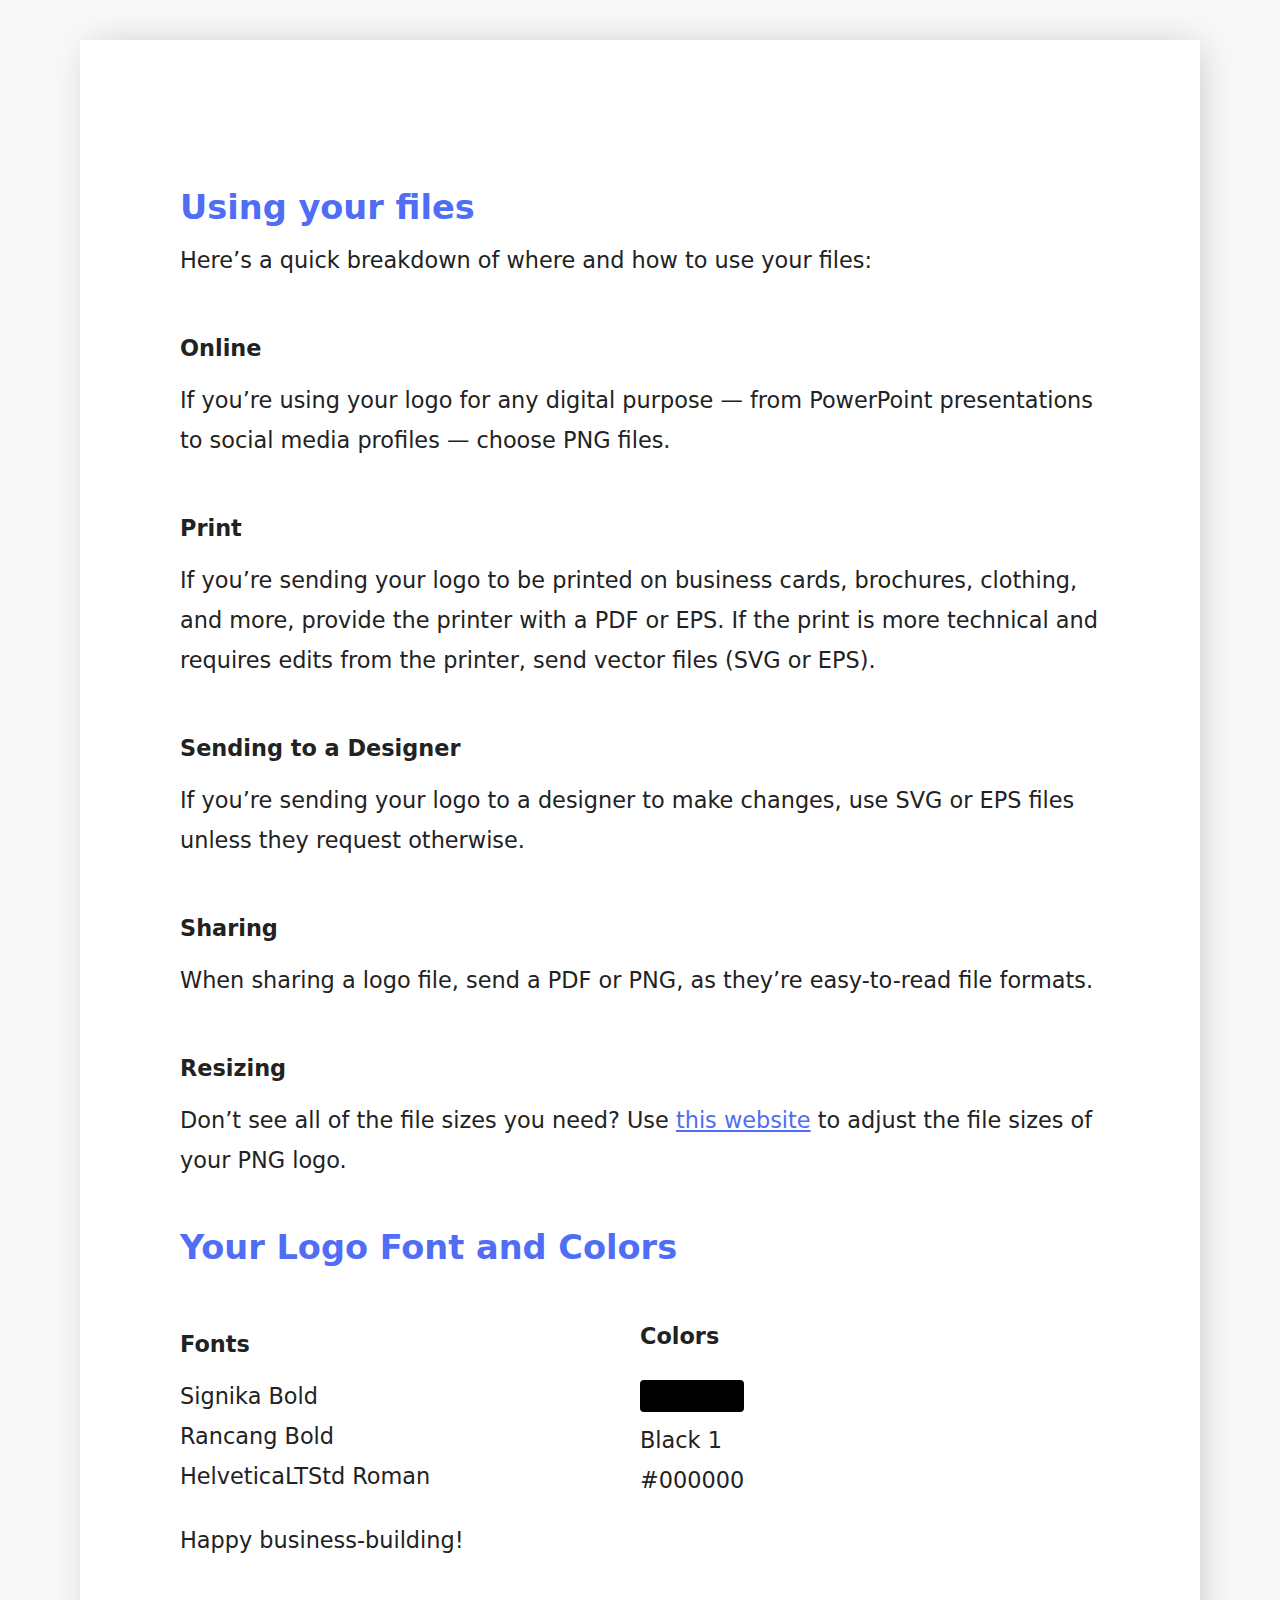
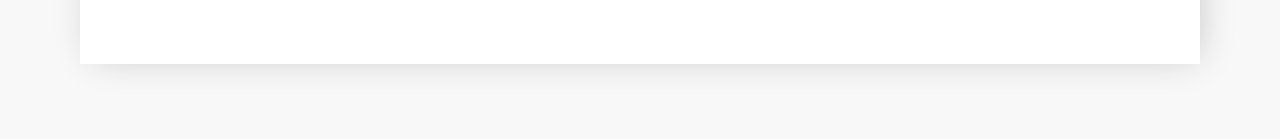
<file: updated portfolio/portfolio files/getting_started_guide.html>
<!DOCTYPE html/>
<html>

<head>
    <meta charset="utf-8">
    <title>
        Congratulations on your custom logo!
    </title>
    <meta name="viewport" content="width=device-width, initial-scale=1">
    <style>
        @font-face {
            font-family: "Avenir W01";
            src:
                url("https://s3.ca-central-1.amazonaws.com/logojoy/dist/fonts/57bf7902-79ee-4b31-a327-1bbf59a3d155.eot?#iefix") format("eot"),
                url("https://s3.ca-central-1.amazonaws.com/logojoy/dist/fonts/b290e775-e0f9-4980-914b-a4c32a5e3e36.woff2") format("woff2"),
                url("https://s3.ca-central-1.amazonaws.com/logojoy/dist/fonts/4b978f72-bb48-46c3-909a-2a8cd2f8819c.woff") format("woff"),
                url("https://s3.ca-central-1.amazonaws.com/logojoy/dist/fonts/9bdf0737-f98c-477a-9365-ffc41b9d1285.ttf") format("truetype"),
                url("https://s3.ca-central-1.amazonaws.com/logojoy/dist/fonts/15281d0d-e3c2-46e1-94db-cb681e00bfaa.svg#15281d0d-e3c2-46e1-94db-cb681e00bfaa") format("svg");
            font-weight: 400;
            font-style: normal;
        }

        * {
            box-sizing: border-box;
        }

        body {
            background-color: #f8f8f8;
            font-family: "Avenir W01", sans;
            font-size: 1.4rem;
            line-height: 2.5rem;
            color: #222;
            margin: 0;
        }

        article {
            width: 100%;
            max-width: 70rem;
            padding: 100px;
            margin: 40px auto  75px;
            background-color: #fff;
            box-shadow: #c0c0c0 5px 0px 35px -8px;
        }
        h1, h2, h3 {
            margin-top: 3rem;
            margin-bottom: 0;
        }
        h3 {
            font-size: 1.4rem;
        }
        p {
            margin-top: .75rem;
            margin-bottom: .25rem;
        }
        hr {
            margin: 2rem auto;
            height: 3px;
            background-color: #f0f0f0;
            border: 0;
        }
        svg {
            width: 10em;
            height: auto;
            margin: 0 auto 40px;
            display: block;
        }
        h2 {
            color: #4f6df5;
        }
        a {
            color: #4f6df5;
        }
        .fonts_colors {
            display: flex;
            justify-content: center;
            align-items: center;
        }
        .fonts_colors > div {
            flex:1 1 50%;
        }

        .font {
            display: block;
        }

        .swatch {
            border: 1px solid rgba(0,0,0,.3);
            border-radius: 4px;
            height: 2rem;
            width: 100%;
            display: block;
            margin-bottom: .5rem;
        }
        .colors_list {
            display: flex;
        }
        .color {
            margin: 1.5rem 3rem .5rem 0;
        }
        .color span {
            white-space: nowrap;
            display: block;
        }

    </style>


</head>

<body>
    <article>
        <h2>
            Using your files
        </h2>
        <p>
            Here’s a quick breakdown of where and how to use your files:
        </p>
        <h3>
            Online
        </h3>
        <p>
            If you’re using your logo for any digital purpose — from PowerPoint presentations to social media profiles
            — choose
            PNG files.
        </p>
        <h3>
            Print
        </h3>
        <p>
            If you’re sending your logo to be printed on business cards, brochures, clothing, and more, provide the
            printer with a PDF or EPS. If the print is more technical and requires edits from the
            printer, send vector files (SVG or EPS).
        </p>

        <h3>
            Sending to a Designer
        </h3>
        <p>
            If you’re sending your logo to a designer to make changes, use SVG or EPS files unless
            they request otherwise.
        </p>

        <h3>
            Sharing
        </h3>
        <p>
            When sharing a logo file, send a PDF or PNG, as they’re easy-to-read file formats.
        </p>

        <h3>
            Resizing
        </h3>
        <p>
            Don’t see all of the file sizes you need? Use <a href="http://resizeimage.net/" target="_blank">this website</a> to adjust the file sizes of your PNG logo.
        </p>

        <h2>
            Your Logo Font and Colors
        </h2>
        <section class="fonts_colors">
            <div>
                <h3>Fonts</h3>
                <p class="font_list">
                    <span class="font">Signika Bold</span><span class="font">Rancang Bold</span><span class="font">HelveticaLTStd Roman</span>
                </p>
            </div>
            <div>
                <h3>Colors</h3>
                <div class="colors_list">
                    
<div class="color">
	<span class="swatch" style="background-color: 000000"></span>
	<span class="name">Black 1</span>
	<span class="hex">#000000</span>
</div>

                </div>
            </div>
        </section>
        <p>
            Happy business-building!
        </p>
    </article>
</body>

</html>
</file>
<file: updated portfolio/style.css>
*{
    box-sizing:border-box;
    margin:0;
    padding:0;
    background: color #24252a;
}
span{
    position: relative;
    display: inline-flex;
    width: 180px;
    height: 55px;
    margin: 0 15px;
    perspective: 1000px;
  }
  span a{
    font-size: 19px;
    letter-spacing: 1px;
    transform-style: preserve-3d;
    transform: translateZ(-25px);
    transition: transform .25s;
    font-family: 'Montserrat', sans-serif;
    
  }
  span a:before,
  span a:after{
    position: absolute;
    content: "Here";
    height: 55px;
    width: 180px;
    display: flex;
    align-items: center;
    justify-content: center;
    border: 5px solid gold;
    box-sizing: border-box;
    border-radius: 5px;
  }
  span a:before{
    color: #fff;
    background: transparent;
    transform: rotateY(0deg) translateZ(25px);
  }
  span a:after{
    color: #FAD0C9FF;
    transform: rotateX(90deg) translateZ(25px);
  }
  span a:hover{
    transform: translateZ(-25px) rotateX(-90deg);
  }
  
body{
    background-color:#24252a ;
}

.logo{
    cursor:pointer;
}
.nav_links {
    list-style:none
}

.nav_links li{
    display:inline-block;
    padding: 0px 20px;
}
.nav_links li a{
    transition: all 0.3s ease 0s;
}
.nav_links li a:hover{
    color:#0088a9
}
.center {
  display: block;
  margin-left: auto;
  margin-right: auto;

}
button{
    padding: 9px 25px;
    background-color:rgba(0, 136,169,1) ;
    border: none;
    border-radius:50px;
    cursor:pointer ;
    transition: all 0.3s ease 0s;
}

button:hover{
    background-color:rgba(0, 136,169,);
}

header {
    display:flex;
    justify-content:space-between;
    align-items:center;
    padding:30px 10%;
}

.main1 {
    text-align: center;
    }

    .column {
        text-align: center;
        float: left;
        width: 33.33%;
        padding: 10px;
        height: 300px; /* Should be removed. Only for demonstration */
      }
      
      /* Clear floats after the columns */
      .row:after {
        content: "";
        display: table;
        clear: both;
      }
     
      audio::-webkit-media-controls-panel {
        background-color: gold;
      }
      
      audio::-webkit-media-controls-timeline {
        background-color: #B1D4E0;
        border-radius: 25px;
        margin-left: 10px;
        margin-right: 10px;
      }

  .night{
    position: absolute;/* position: relative; */
    width: 100%;
    height: 100%;
    transform: rotateZ(40deg);
  }
  
  .star{
    position: absolute;
    left: 50%;
    top: 50%;
    height: 4px;
    background: linear-gradient(-45deg, #5F91FF, rgba(0, 0, 255, 0));
    border-radius: 999px;
    filter: drop-shadow(0 0 6px #699BFF);
    animation: tail 3s ease-in-out infinite,
               falling 3s ease-in-out infinite;
  }
  
  @keyframes tail{
    0%{
      width: 0;
    }
    30%{
      width: 100px;
    }
    100%{
      width: 0;
    }
  }
  
  @keyframes falling{
    0%{
      transform: translateX(0);
    }
    100%{
      transform: translateX(300px);
    }
  }
  
  .star::before, .star::after{
    content: '';
    position: absolute;
    top: calc(50% - 2px);
    right: 0;
    height: 4px;
    background: linear-gradient(-45deg, rgba(0, 0, 255, 0), #5F91FF, rgba(0, 0, 255, 0));
    border-radius: 100%;
    transform: translateX(50%) rotateZ(45deg);
    animation: shining 3s ease-in-out infinite;
  }
  
  @keyframes shining{
    0%{
      width: 0;
    }
    50%{
      width: 30px;
    }
    100%{
      width: 0;
    }
  }
  
  .star::after{
    transform: translateX(50%) rotateZ(-45deg);
  }
  
  .star:nth-child(1){
    top: calc(50% - 100px);
    left: calc(50% - 250px);
    animation-delay: 1s;
  }
  
  .star:nth-child(1)::before, .star:nth-child(1)::after{
    animation-delay: 1s;
  }
  
  .star:nth-child(2){
    top: calc(50% - 50px);
    left: calc(50% - 200px);
    animation-delay: 1.2s;
  }
  
  .star:nth-child(2)::before, .star:nth-child(2)::after{
    animation-delay: 1.2s;
  }
  
  .star:nth-child(3){
    top: calc(50% - 0px);
    left: calc(50% - 150px);
    animation-delay: 1.4s;
  }
  
  .star:nth-child(3)::before, .star:nth-child(3)::after{
    animation-delay: 1.4s;
  }
  
  .star:nth-child(4){
    top: calc(50% - -50px);
    left: calc(50% - 200px);
    animation-delay: 1.6s;
  }
  
  .star:nth-child(4)::before, .star:nth-child(4)::after{
    animation-delay: 1.6s;
  }
  
  .star:nth-child(5){
    top: calc(50% - -100px);
    left: calc(50% - 250px);
    animation-delay: 1.8s;
  }
  
  .star:nth-child(5)::before, .star:nth-child(5)::after{
    animation-delay: 1.8s;
  }
        







  svg {
    position: absolute;
    top: -4000px;
    left: -4000px;
  }
  
  #gooey-button {
    padding: 1rem;
    font-size: 2rem;
    border: none;
    color: #0c1016;
    filter: url("#gooey");
    position: relative;
    background-color: #00FF80;
  }
  #gooey-button:focus {
    outline: none;
  }
  #gooey-button .bubbles {
    position: absolute;
    top: 0;
    left: 0;
    bottom: 0;
    right: 0;
  }
  #gooey-button .bubbles .bubble {
    background-color: #00FF80;
    border-radius: 100%;
    position: absolute;
    top: 0;
    left: 0;
    display: block;
    z-index: -1;
  }
  #gooey-button .bubbles .bubble:nth-child(1) {
    left: 44px;
    width: 25px;
    height: 25px;
    -webkit-animation: move-1 3.02s infinite;
            animation: move-1 3.02s infinite;
    -webkit-animation-delay: 0.2s;
            animation-delay: 0.2s;
  }
  #gooey-button .bubbles .bubble:nth-child(2) {
    left: 49px;
    width: 25px;
    height: 25px;
    -webkit-animation: move-2 3.04s infinite;
            animation: move-2 3.04s infinite;
    -webkit-animation-delay: 0.4s;
            animation-delay: 0.4s;
  }
  #gooey-button .bubbles .bubble:nth-child(3) {
    left: 22px;
    width: 25px;
    height: 25px;
    -webkit-animation: move-3 3.06s infinite;
            animation: move-3 3.06s infinite;
    -webkit-animation-delay: 0.6s;
            animation-delay: 0.6s;
  }
  #gooey-button .bubbles .bubble:nth-child(4) {
    left: 82px;
    width: 25px;
    height: 25px;
    -webkit-animation: move-4 3.08s infinite;
            animation: move-4 3.08s infinite;
    -webkit-animation-delay: 0.8s;
            animation-delay: 0.8s;
  }
  #gooey-button .bubbles .bubble:nth-child(5) {
    left: 59px;
    width: 25px;
    height: 25px;
    -webkit-animation: move-5 3.1s infinite;
            animation: move-5 3.1s infinite;
    -webkit-animation-delay: 1s;
            animation-delay: 1s;
  }
  #gooey-button .bubbles .bubble:nth-child(6) {
    left: 43px;
    width: 25px;
    height: 25px;
    -webkit-animation: move-6 3.12s infinite;
            animation: move-6 3.12s infinite;
    -webkit-animation-delay: 1.2s;
            animation-delay: 1.2s;
  }
  #gooey-button .bubbles .bubble:nth-child(7) {
    left: 32px;
    width: 25px;
    height: 25px;
    -webkit-animation: move-7 3.14s infinite;
            animation: move-7 3.14s infinite;
    -webkit-animation-delay: 1.4s;
            animation-delay: 1.4s;
  }
  #gooey-button .bubbles .bubble:nth-child(8) {
    left: 84px;
    width: 25px;
    height: 25px;
    -webkit-animation: move-8 3.16s infinite;
            animation: move-8 3.16s infinite;
    -webkit-animation-delay: 1.6s;
            animation-delay: 1.6s;
  }
  #gooey-button .bubbles .bubble:nth-child(9) {
    left: 81px;
    width: 25px;
    height: 25px;
    -webkit-animation: move-9 3.18s infinite;
            animation: move-9 3.18s infinite;
    -webkit-animation-delay: 1.8s;
            animation-delay: 1.8s;
  }
  #gooey-button .bubbles .bubble:nth-child(10) {
    left: 91px;
    width: 25px;
    height: 25px;
    -webkit-animation: move-10 3.2s infinite;
            animation: move-10 3.2s infinite;
    -webkit-animation-delay: 2s;
            animation-delay: 2s;
  }
  
  @-webkit-keyframes move-1 {
    0% {
      transform: translate(0, 0);
    }
    99% {
      transform: translate(0, -53px);
    }
    100% {
      transform: translate(0, 0);
      opacity: 0;
    }
  }
  
  @keyframes move-1 {
    0% {
      transform: translate(0, 0);
    }
    99% {
      transform: translate(0, -53px);
    }
    100% {
      transform: translate(0, 0);
      opacity: 0;
    }
  }
  @-webkit-keyframes move-2 {
    0% {
      transform: translate(0, 0);
    }
    99% {
      transform: translate(0, -77px);
    }
    100% {
      transform: translate(0, 0);
      opacity: 0;
    }
  }
  @keyframes move-2 {
    0% {
      transform: translate(0, 0);
    }
    99% {
      transform: translate(0, -77px);
    }
    100% {
      transform: translate(0, 0);
      opacity: 0;
    }
  }
  @-webkit-keyframes move-3 {
    0% {
      transform: translate(0, 0);
    }
    99% {
      transform: translate(0, -71px);
    }
    100% {
      transform: translate(0, 0);
      opacity: 0;
    }
  }
  @keyframes move-3 {
    0% {
      transform: translate(0, 0);
    }
    99% {
      transform: translate(0, -71px);
    }
    100% {
      transform: translate(0, 0);
      opacity: 0;
    }
  }
  @-webkit-keyframes move-4 {
    0% {
      transform: translate(0, 0);
    }
    99% {
      transform: translate(0, -92px);
    }
    100% {
      transform: translate(0, 0);
      opacity: 0;
    }
  }
  @keyframes move-4 {
    0% {
      transform: translate(0, 0);
    }
    99% {
      transform: translate(0, -92px);
    }
    100% {
      transform: translate(0, 0);
      opacity: 0;
    }
  }
  @-webkit-keyframes move-5 {
    0% {
      transform: translate(0, 0);
    }
    99% {
      transform: translate(0, -112px);
    }
    100% {
      transform: translate(0, 0);
      opacity: 0;
    }
  }
  @keyframes move-5 {
    0% {
      transform: translate(0, 0);
    }
    99% {
      transform: translate(0, -112px);
    }
    100% {
      transform: translate(0, 0);
      opacity: 0;
    }
  }
  @-webkit-keyframes move-6 {
    0% {
      transform: translate(0, 0);
    }
    99% {
      transform: translate(0, -54px);
    }
    100% {
      transform: translate(0, 0);
      opacity: 0;
    }
  }
  @keyframes move-6 {
    0% {
      transform: translate(0, 0);
    }
    99% {
      transform: translate(0, -54px);
    }
    100% {
      transform: translate(0, 0);
      opacity: 0;
    }
  }
  @-webkit-keyframes move-7 {
    0% {
      transform: translate(0, 0);
    }
    99% {
      transform: translate(0, -115px);
    }
    100% {
      transform: translate(0, 0);
      opacity: 0;
    }
  }
  @keyframes move-7 {
    0% {
      transform: translate(0, 0);
    }
    99% {
      transform: translate(0, -115px);
    }
    100% {
      transform: translate(0, 0);
      opacity: 0;
    }
  }
  @-webkit-keyframes move-8 {
    0% {
      transform: translate(0, 0);
    }
    99% {
      transform: translate(0, -121px);
    }
    100% {
      transform: translate(0, 0);
      opacity: 0;
    }
  }
  @keyframes move-8 {
    0% {
      transform: translate(0, 0);
    }
    99% {
      transform: translate(0, -121px);
    }
    100% {
      transform: translate(0, 0);
      opacity: 0;
    }
  }
  @-webkit-keyframes move-9 {
    0% {
      transform: translate(0, 0);
    }
    99% {
      transform: translate(0, -128px);
    }
    100% {
      transform: translate(0, 0);
      opacity: 0;
    }
  }
  @keyframes move-9 {
    0% {
      transform: translate(0, 0);
    }
    99% {
      transform: translate(0, -128px);
    }
    100% {
      transform: translate(0, 0);
      opacity: 0;
    }
  }
  @-webkit-keyframes move-10 {
    0% {
      transform: translate(0, 0);
    }
    99% {
      transform: translate(0, -63px);
    }
    100% {
      transform: translate(0, 0);
      opacity: 0;
    }
  }
  @keyframes move-10 {
    0% {
      transform: translate(0, 0);
    }
    99% {
      transform: translate(0, -63px);
    }
    100% {
      transform: translate(0, 0);
      opacity: 0;
    }
  }
















  .cat {
    position: relative;
    height: 170px;
    width: 192.1px;
  }
  
  .ear {
    position: absolute;
    top: -30%;
    height: 60%;
    width: 25%;
    background: #fff;
  }
  .ear::before, .ear::after {
    content: "";
    position: absolute;
    bottom: 24%;
    height: 10%;
    width: 5%;
    border-radius: 50%;
    background: #161616;
  }
  .ear::after {
    transform-origin: 50% 100%;
  }
  
  .ear--left {
    left: -7%;
    border-radius: 70% 30% 0% 0%/100% 100% 0% 0%;
    transform: rotate(-15deg);
  }
  .ear--left::before, .ear--left::after {
    right: 10%;
  }
  .ear--left::after {
    transform: rotate(-45deg);
  }
  
  .ear--right {
    right: -7%;
    border-radius: 30% 70% 0% 0%/100% 100% 0% 0%;
    transform: rotate(15deg);
  }
  .ear--right::before, .ear--right::after {
    left: 10%;
  }
  .ear--right::after {
    transform: rotate(45deg);
  }
  
  .face {
    position: absolute;
    height: 100%;
    width: 100%;
    background: #161616;
    border-radius: 50%;
  }
  
  .eye {
    position: absolute;
    top: 35%;
    height: 30%;
    width: 31%;
    background: #fff;
    border-radius: 50% 50% 50% 50%/60% 60% 40% 40%;
  }
  .eye::after {
    content: "";
    position: absolute;
    top: 0;
    left: 0;
    height: 0;
    width: 100%;
    border-radius: 0 0 50% 50%/0 0 40% 40%;
    background: #161616;
    -webkit-animation: blink 4s infinite ease-in;
            animation: blink 4s infinite ease-in;
  }
  @-webkit-keyframes blink {
    0% {
      height: 0;
    }
    90% {
      height: 0;
    }
    92.5% {
      height: 100%;
    }
    95% {
      height: 0;
    }
    97.5% {
      height: 100%;
    }
    100% {
      height: 0;
    }
  }
  @keyframes blink {
    0% {
      height: 0;
    }
    90% {
      height: 0;
    }
    92.5% {
      height: 100%;
    }
    95% {
      height: 0;
    }
    97.5% {
      height: 100%;
    }
    100% {
      height: 0;
    }
  }
  .eye::before {
    content: "";
    position: absolute;
    top: 60%;
    height: 10%;
    width: 15%;
    background: #fff;
    border-radius: 50%;
  }
  
  .eye--left {
    left: 0;
  }
  .eye--left::before {
    right: -5%;
  }
  
  .eye--right {
    right: 0;
  }
  .eye--right::before {
    left: -5%;
  }
  
  .eye-pupil {
    position: absolute;
    top: 25%;
    height: 50%;
    width: 20%;
    background: #161616;
    border-radius: 50%;
    -webkit-animation: look-around 4s infinite;
            animation: look-around 4s infinite;
  }
  @-webkit-keyframes look-around {
    0% {
      transform: translate(0);
    }
    5% {
      transform: translate(50%, -25%);
    }
    10% {
      transform: translate(50%, -25%);
    }
    15% {
      transform: translate(-100%, -25%);
    }
    20% {
      transform: translate(-100%, -25%);
    }
    25% {
      transform: translate(0, 0);
    }
    100% {
      transform: translate(0, 0);
    }
  }
  @keyframes look-around {
    0% {
      transform: translate(0);
    }
    5% {
      transform: translate(50%, -25%);
    }
    10% {
      transform: translate(50%, -25%);
    }
    15% {
      transform: translate(-100%, -25%);
    }
    20% {
      transform: translate(-100%, -25%);
    }
    25% {
      transform: translate(0, 0);
    }
    100% {
      transform: translate(0, 0);
    }
  }
  .eye--left .eye-pupil {
    right: 30%;
  }
  .eye--right .eye-pupil {
    left: 30%;
  }
  .eye-pupil::after {
    content: "";
    position: absolute;
    top: 30%;
    right: -5%;
    height: 20%;
    width: 35%;
    border-radius: 50%;
    background: #fff;
  }
  
  .muzzle {
    position: absolute;
    top: 60%;
    left: 50%;
    height: 6%;
    width: 10%;
    background: #fff;
    transform: translateX(-50%);
    border-radius: 50% 50% 50% 50%/30% 30% 70% 70%;
  }
</file>
<file: updated portfolio/p.css>
body{
    background-color:#24252a ;
}

.title-word {
    animation: color-animation 4s linear infinite;
  }
  
  .title-word-1 {
    --color-1: #DF8453;
    --color-2: #3D8DAE;
    --color-3: #E4A9A8;
  }
  
  .title-word-2 {
    --color-1: #DBAD4A;
    --color-2: #ACCFCB;
    --color-3: #17494D;
  }
  
  .title-word-3 {
    --color-1: #ACCFCB;
    --color-2: #E4A9A8;
    --color-3: #ACCFCB;
  }
  
  .title-word-4 {
    --color-1: #3D8DAE;
    --color-2: #DF8453;
    --color-3: #E4A9A8;
  }
  
  @keyframes color-animation {
    0%    {color: var(--color-1)}
    32%   {color: var(--color-1)}
    33%   {color: var(--color-2)}
    65%   {color: var(--color-2)}
    66%   {color: var(--color-3)}
    99%   {color: var(--color-3)}
    100%  {color: var(--color-1)}
  }
  
  /* Here are just some visual styles. 🖌 */
  
  .container {
    display: grid;
    place-items: center;  
    text-align: center;
    height: 100vh
  }
  
  .title {
    font-family: "Montserrat", sans-serif;
    font-weight: 800;
    font-size: 8.5vw;
    text-transform: uppercase;
  }

  .main1 {
    text-align: center;
    }

   
    * {
        box-sizing: border-box;
      }
      
      svg {
        position: absolute;
        top: -4000px;
        left: -4000px;
      }
      
      #gooey-button {
        padding: 1rem;
        font-size: 2rem;
        border: none;
        color: #0c1016;
        filter: url("#gooey");
        position: relative;
        background-color: #00FF80;
      }
      #gooey-button:focus {
        outline: none;
      }
      #gooey-button .bubbles {
        position: absolute;
        top: 0;
        left: 0;
        bottom: 0;
        right: 0;
      }
      #gooey-button .bubbles .bubble {
        background-color: #00FF80;
        border-radius: 100%;
        position: absolute;
        top: 0;
        left: 0;
        display: block;
        z-index: -1;
      }
      #gooey-button .bubbles .bubble:nth-child(1) {
        left: 44px;
        width: 25px;
        height: 25px;
        -webkit-animation: move-1 3.02s infinite;
                animation: move-1 3.02s infinite;
        -webkit-animation-delay: 0.2s;
                animation-delay: 0.2s;
      }
      #gooey-button .bubbles .bubble:nth-child(2) {
        left: 49px;
        width: 25px;
        height: 25px;
        -webkit-animation: move-2 3.04s infinite;
                animation: move-2 3.04s infinite;
        -webkit-animation-delay: 0.4s;
                animation-delay: 0.4s;
      }
      #gooey-button .bubbles .bubble:nth-child(3) {
        left: 22px;
        width: 25px;
        height: 25px;
        -webkit-animation: move-3 3.06s infinite;
                animation: move-3 3.06s infinite;
        -webkit-animation-delay: 0.6s;
                animation-delay: 0.6s;
      }
      #gooey-button .bubbles .bubble:nth-child(4) {
        left: 82px;
        width: 25px;
        height: 25px;
        -webkit-animation: move-4 3.08s infinite;
                animation: move-4 3.08s infinite;
        -webkit-animation-delay: 0.8s;
                animation-delay: 0.8s;
      }
      #gooey-button .bubbles .bubble:nth-child(5) {
        left: 59px;
        width: 25px;
        height: 25px;
        -webkit-animation: move-5 3.1s infinite;
                animation: move-5 3.1s infinite;
        -webkit-animation-delay: 1s;
                animation-delay: 1s;
      }
      #gooey-button .bubbles .bubble:nth-child(6) {
        left: 43px;
        width: 25px;
        height: 25px;
        -webkit-animation: move-6 3.12s infinite;
                animation: move-6 3.12s infinite;
        -webkit-animation-delay: 1.2s;
                animation-delay: 1.2s;
      }
      #gooey-button .bubbles .bubble:nth-child(7) {
        left: 32px;
        width: 25px;
        height: 25px;
        -webkit-animation: move-7 3.14s infinite;
                animation: move-7 3.14s infinite;
        -webkit-animation-delay: 1.4s;
                animation-delay: 1.4s;
      }
      #gooey-button .bubbles .bubble:nth-child(8) {
        left: 84px;
        width: 25px;
        height: 25px;
        -webkit-animation: move-8 3.16s infinite;
                animation: move-8 3.16s infinite;
        -webkit-animation-delay: 1.6s;
                animation-delay: 1.6s;
      }
      #gooey-button .bubbles .bubble:nth-child(9) {
        left: 81px;
        width: 25px;
        height: 25px;
        -webkit-animation: move-9 3.18s infinite;
                animation: move-9 3.18s infinite;
        -webkit-animation-delay: 1.8s;
                animation-delay: 1.8s;
      }
      #gooey-button .bubbles .bubble:nth-child(10) {
        left: 91px;
        width: 25px;
        height: 25px;
        -webkit-animation: move-10 3.2s infinite;
                animation: move-10 3.2s infinite;
        -webkit-animation-delay: 2s;
                animation-delay: 2s;
      }
      
      @-webkit-keyframes move-1 {
        0% {
          transform: translate(0, 0);
        }
        99% {
          transform: translate(0, -53px);
        }
        100% {
          transform: translate(0, 0);
          opacity: 0;
        }
      }
      
      @keyframes move-1 {
        0% {
          transform: translate(0, 0);
        }
        99% {
          transform: translate(0, -53px);
        }
        100% {
          transform: translate(0, 0);
          opacity: 0;
        }
      }
      @-webkit-keyframes move-2 {
        0% {
          transform: translate(0, 0);
        }
        99% {
          transform: translate(0, -77px);
        }
        100% {
          transform: translate(0, 0);
          opacity: 0;
        }
      }
      @keyframes move-2 {
        0% {
          transform: translate(0, 0);
        }
        99% {
          transform: translate(0, -77px);
        }
        100% {
          transform: translate(0, 0);
          opacity: 0;
        }
      }
      @-webkit-keyframes move-3 {
        0% {
          transform: translate(0, 0);
        }
        99% {
          transform: translate(0, -71px);
        }
        100% {
          transform: translate(0, 0);
          opacity: 0;
        }
      }
      @keyframes move-3 {
        0% {
          transform: translate(0, 0);
        }
        99% {
          transform: translate(0, -71px);
        }
        100% {
          transform: translate(0, 0);
          opacity: 0;
        }
      }
      @-webkit-keyframes move-4 {
        0% {
          transform: translate(0, 0);
        }
        99% {
          transform: translate(0, -92px);
        }
        100% {
          transform: translate(0, 0);
          opacity: 0;
        }
      }
      @keyframes move-4 {
        0% {
          transform: translate(0, 0);
        }
        99% {
          transform: translate(0, -92px);
        }
        100% {
          transform: translate(0, 0);
          opacity: 0;
        }
      }
      @-webkit-keyframes move-5 {
        0% {
          transform: translate(0, 0);
        }
        99% {
          transform: translate(0, -112px);
        }
        100% {
          transform: translate(0, 0);
          opacity: 0;
        }
      }
      @keyframes move-5 {
        0% {
          transform: translate(0, 0);
        }
        99% {
          transform: translate(0, -112px);
        }
        100% {
          transform: translate(0, 0);
          opacity: 0;
        }
      }
      @-webkit-keyframes move-6 {
        0% {
          transform: translate(0, 0);
        }
        99% {
          transform: translate(0, -54px);
        }
        100% {
          transform: translate(0, 0);
          opacity: 0;
        }
      }
      @keyframes move-6 {
        0% {
          transform: translate(0, 0);
        }
        99% {
          transform: translate(0, -54px);
        }
        100% {
          transform: translate(0, 0);
          opacity: 0;
        }
      }
      @-webkit-keyframes move-7 {
        0% {
          transform: translate(0, 0);
        }
        99% {
          transform: translate(0, -115px);
        }
        100% {
          transform: translate(0, 0);
          opacity: 0;
        }
      }
      @keyframes move-7 {
        0% {
          transform: translate(0, 0);
        }
        99% {
          transform: translate(0, -115px);
        }
        100% {
          transform: translate(0, 0);
          opacity: 0;
        }
      }
      @-webkit-keyframes move-8 {
        0% {
          transform: translate(0, 0);
        }
        99% {
          transform: translate(0, -121px);
        }
        100% {
          transform: translate(0, 0);
          opacity: 0;
        }
      }
      @keyframes move-8 {
        0% {
          transform: translate(0, 0);
        }
        99% {
          transform: translate(0, -121px);
        }
        100% {
          transform: translate(0, 0);
          opacity: 0;
        }
      }
      @-webkit-keyframes move-9 {
        0% {
          transform: translate(0, 0);
        }
        99% {
          transform: translate(0, -128px);
        }
        100% {
          transform: translate(0, 0);
          opacity: 0;
        }
      }
      @keyframes move-9 {
        0% {
          transform: translate(0, 0);
        }
        99% {
          transform: translate(0, -128px);
        }
        100% {
          transform: translate(0, 0);
          opacity: 0;
        }
      }
      @-webkit-keyframes move-10 {
        0% {
          transform: translate(0, 0);
        }
        99% {
          transform: translate(0, -63px);
        }
        100% {
          transform: translate(0, 0);
          opacity: 0;
        }
      }
      @keyframes move-10 {
        0% {
          transform: translate(0, 0);
        }
        99% {
          transform: translate(0, -63px);
        }
        100% {
          transform: translate(0, 0);
          opacity: 0;
        }
      }
</file>
